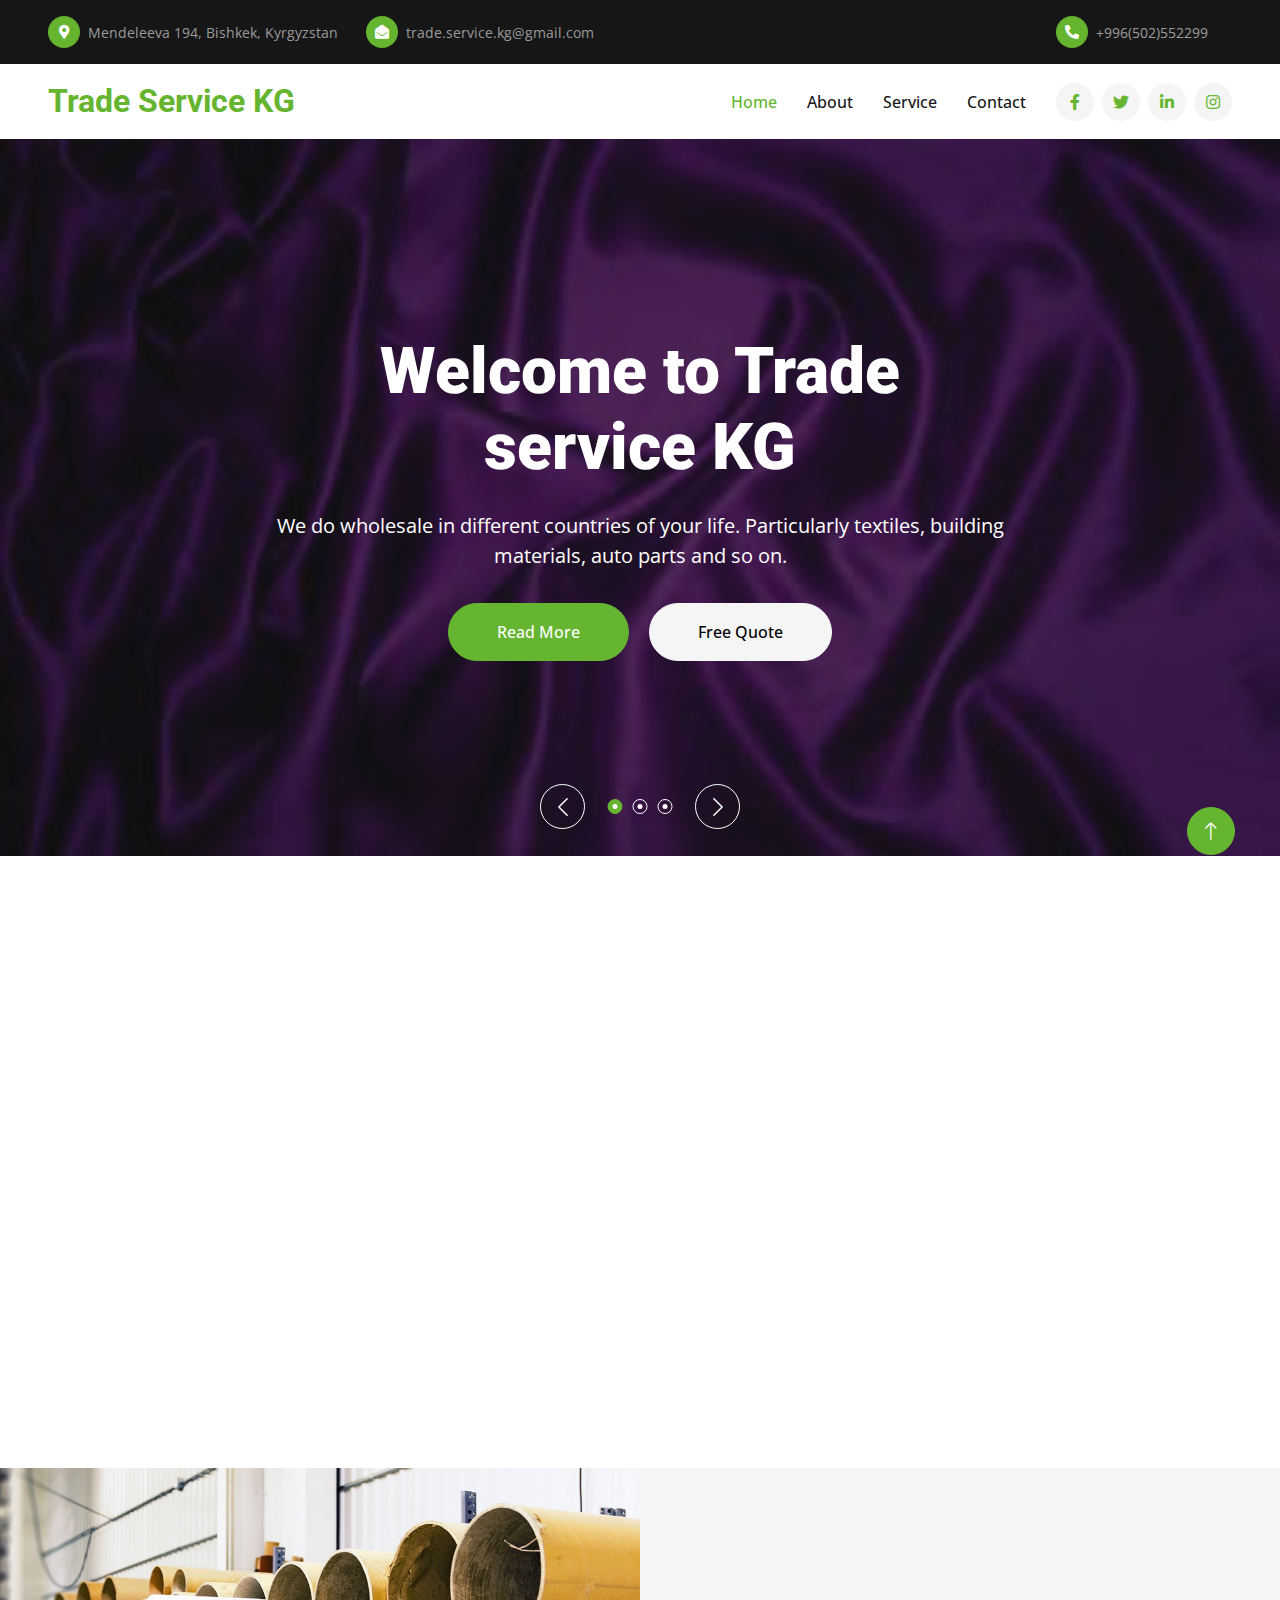
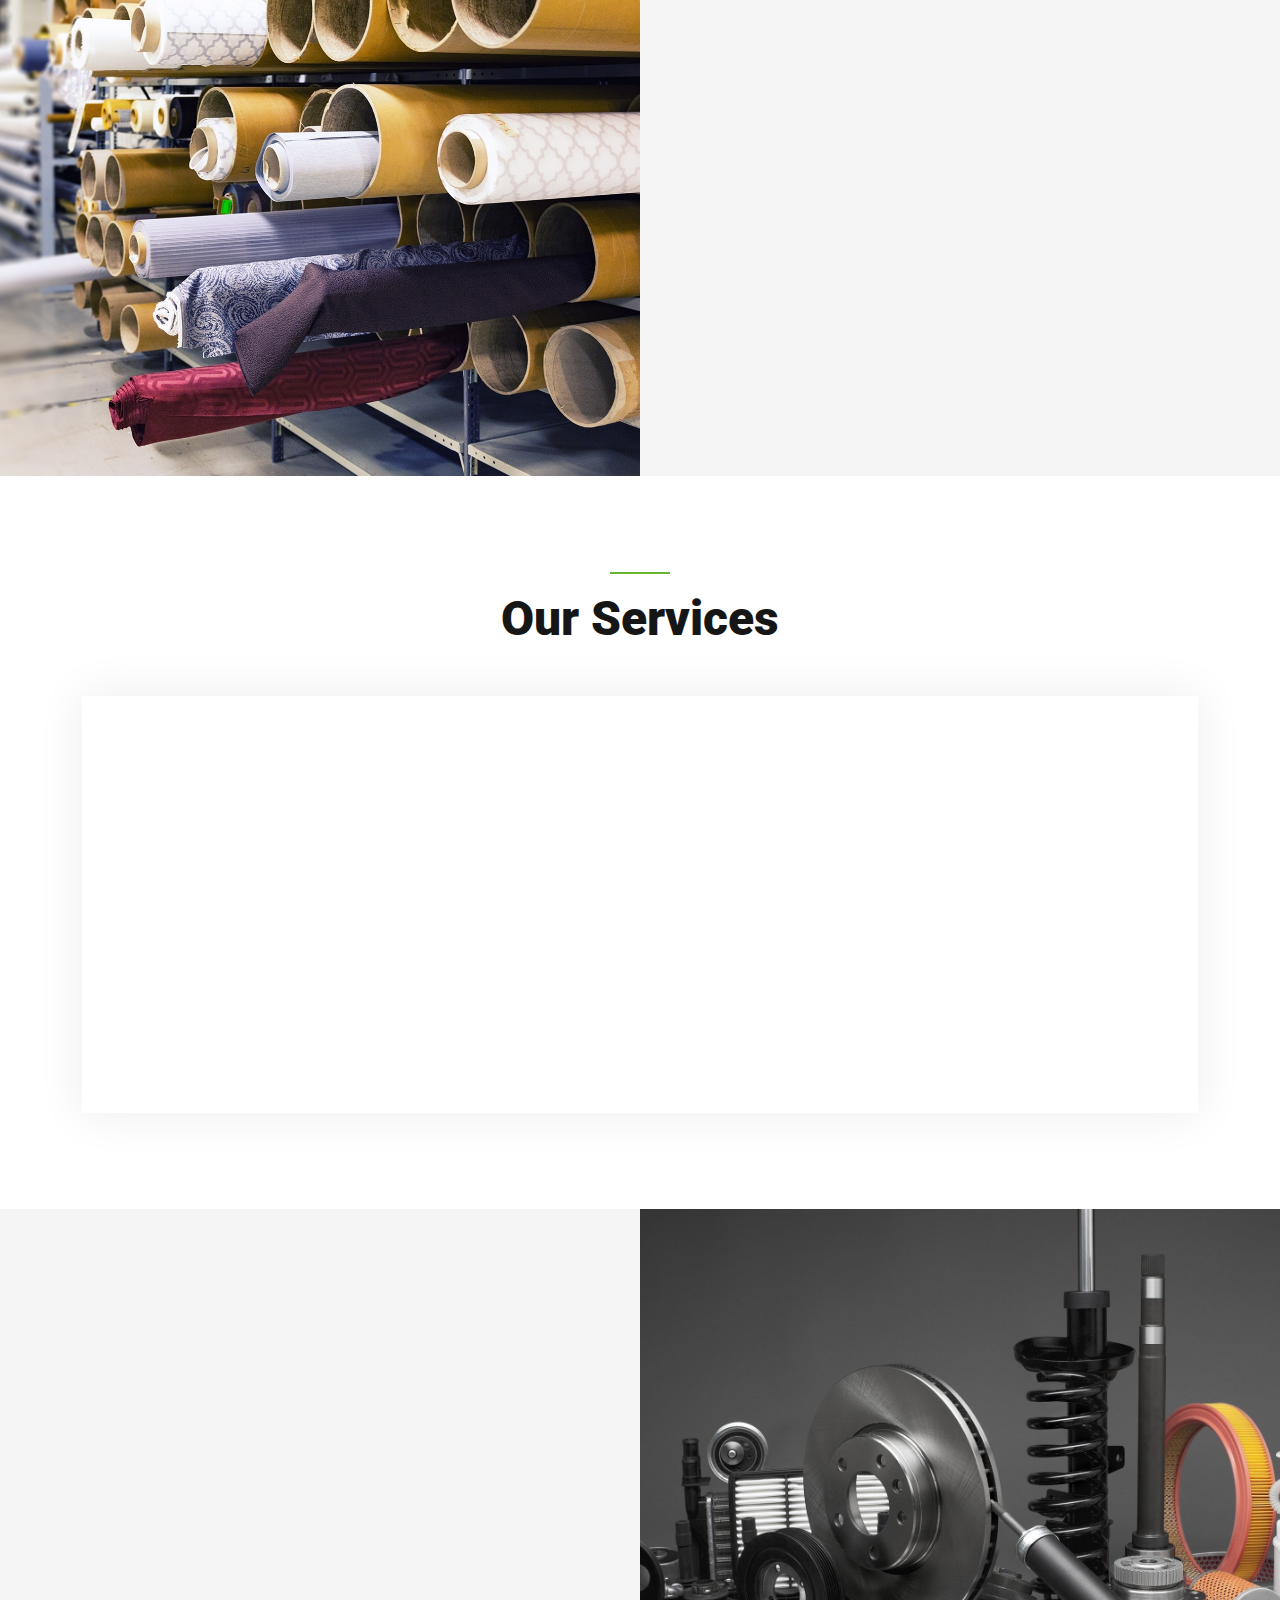
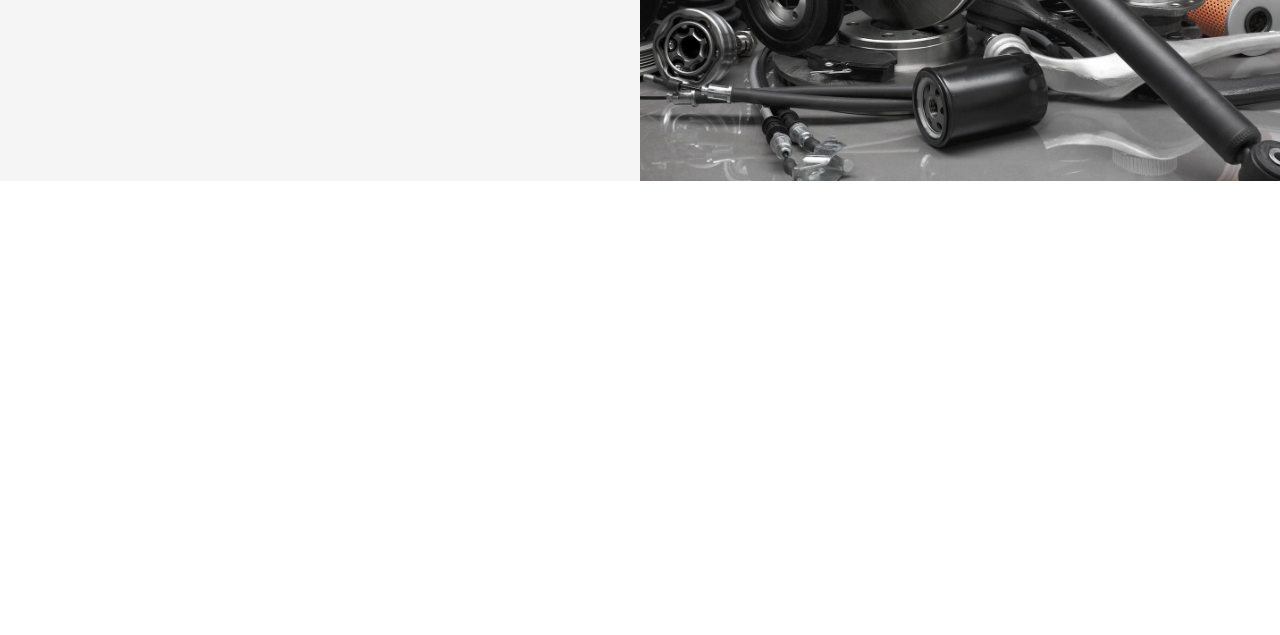
<file: index.html>
<!DOCTYPE html>
<html lang="en">

<head>
    <meta charset="utf-8">
    <title>Trade Service KG</title>
    <meta content="width=device-width, initial-scale=1.0" name="viewport">

    <!-- Favicon -->
    <link href="img/favicon.ico" rel="icon">

    <!-- Google Web Fonts -->
    <link rel="preconnect" href="https://fonts.googleapis.com">
    <link rel="preconnect" href="https://fonts.gstatic.com" crossorigin>
    <link href="https://fonts.googleapis.com/css2?family=Open+Sans:wght@400;500&family=Roboto:wght@500;700;900&display=swap" rel="stylesheet"> 

    <!-- Icon Font Stylesheet -->
    <link href="https://cdnjs.cloudflare.com/ajax/libs/font-awesome/5.10.0/css/all.min.css" rel="stylesheet">
    <link href="https://cdn.jsdelivr.net/npm/bootstrap-icons@1.4.1/font/bootstrap-icons.css" rel="stylesheet">

    <!-- Libraries Stylesheet -->
    <link href="lib/animate/animate.min.css" rel="stylesheet">
    <link href="lib/owlcarousel/assets/owl.carousel.min.css" rel="stylesheet">
    <link href="lib/lightbox/css/lightbox.min.css" rel="stylesheet">

    <!-- Customized Bootstrap Stylesheet -->
    <link href="css/bootstrap.min.css" rel="stylesheet">

    <!-- Template Stylesheet -->
    <link href="css/style.css" rel="stylesheet">
</head>

<body>
    <!-- Spinner Start -->
    <div id="spinner" class="show bg-white position-fixed translate-middle w-100 vh-100 top-50 start-50 d-flex align-items-center justify-content-center">
        <div class="spinner-border text-primary" style="width: 3rem; height: 3rem;" role="status">
            <span class="sr-only">Loading...</span>
        </div>
    </div>
    <!-- Spinner End -->


    <!-- Topbar Start -->
    <div class="container-fluid bg-dark px-5">
        <div class="row gx-4 d-none d-lg-flex">
            <div class="col-lg-6 text-start">
                <div class="h-100 d-inline-flex align-items-center py-3 me-4">
                    <div class="btn-sm-square rounded-circle bg-primary me-2">
                        <small class="fa fa-map-marker-alt text-white"></small>
                    </div>
                    <small>Mendeleeva 194, Bishkek, Kyrgyzstan</small>
                </div>
                <div class="h-100 d-inline-flex align-items-center py-3">
                    <div class="btn-sm-square rounded-circle bg-primary me-2">
                        <small class="fa fa-envelope-open text-white"></small>
                    </div>
                    <small>trade.service.kg@gmail.com</small>
                </div>
            </div>
            <div class="col-lg-6 text-end">
                <div class="h-100 d-inline-flex align-items-center py-3 me-4">
                    <div class="btn-sm-square rounded-circle bg-primary me-2">
                        <small class="fa fa-phone-alt text-white"></small>
                    </div>
                    <small>+996(502)552299</small>
                </div>
               
            </div>
        </div>
    </div>
    <!-- Topbar End -->


    <!-- Navbar Start -->
    <nav class="navbar navbar-expand-lg bg-white navbar-light sticky-top p-0 px-4 px-lg-5">
        <a href="index.html" class="navbar-brand d-flex align-items-center">
            <h2 class="m-0 text-primary">Trade Service KG</h2>
        </a>
        <button type="button" class="navbar-toggler" data-bs-toggle="collapse" data-bs-target="#navbarCollapse">
            <span class="navbar-toggler-icon"></span>
        </button>
        <div class="collapse navbar-collapse" id="navbarCollapse">
            <div class="navbar-nav ms-auto py-4 py-lg-0">
                <a href="index.html" class="nav-item nav-link active">Home</a>
                <a href="about.html" class="nav-item nav-link">About</a>
                <a href="service.html" class="nav-item nav-link">Service</a>
               
              
                <a href="contact.html" class="nav-item nav-link">Contact</a>
            </div>
            <div class="h-100 d-lg-inline-flex align-items-center d-none">
                <a class="btn btn-square rounded-circle bg-light text-primary me-2" href=""><i class="fab fa-facebook-f"></i></a>
                <a class="btn btn-square rounded-circle bg-light text-primary me-2" href=""><i class="fab fa-twitter"></i></a>
                <a class="btn btn-square rounded-circle bg-light text-primary me-2" href=""><i class="fab fa-linkedin-in"></i></a>
                <a class="btn btn-square rounded-circle bg-light text-primary me-0" href=""><i class="fab fa-instagram"></i></a>
            </div>
        </div>
    </nav>
    <!-- Navbar End -->


    <!-- Carousel Start -->
    <div class="container-fluid p-0 pb-5">
        <div class="owl-carousel header-carousel position-relative">
            <div class="owl-carousel-item position-relative">
                <img class="img-fluid" src="img/carousel-111.jpg" alt="">
                <div class="carousel-inner">
                    <div class="container">
                        <div class="row justify-content-center">
                            <div class="col-12 col-lg-8 text-center">
                                <h1 class="display-3 text-white animated slideInDown mb-4">Welcome to Trade service KG</h1>
                                <p class="fs-5 text-white mb-4 pb-2">
                                    We do wholesale in different countries of your life. Particularly textiles, building materials, 
                                    auto parts and so on.</p>
                                <a href="" class="btn btn-primary rounded-pill py-md-3 px-md-5 me-3 animated slideInLeft">Read More</a>
                                <a href="" class="btn btn-light rounded-pill py-md-3 px-md-5 animated slideInRight">Free Quote</a>
                            </div>
                        </div>
                    </div>
                </div>
            </div>
            <div class="owl-carousel-item position-relative">
                <img class="img-fluid" src="img/carousel-2.jpg" alt="">
                <div class="carousel-inner">
                    <div class="container">
                        <div class="row justify-content-center">
                            <div class="col-12 col-lg-8 text-center">
                                <h1 class="display-3 text-white animated slideInDown mb-4">Welcome to Trade service KG</h1>
                                <p class="fs-5 text-white mb-4 pb-2">
                                    We do wholesale in different countries of your life. Particularly textiles, building materials, 
                                    auto parts and so on.</p>
                                <a href="" class="btn btn-primary rounded-pill py-md-3 px-md-5 me-3 animated slideInLeft">Read More</a>
                                <a href="" class="btn btn-light rounded-pill py-md-3 px-md-5 animated slideInRight">Free Quote</a>
                            </div>
                        </div>
                    </div>
                </div>
            </div>
            <div class="owl-carousel-item position-relative">
                <img class="img-fluid" src="img/carousel-3.jpg" alt="">
                <div class="carousel-inner">
                    <div class="container">
                        <div class="row justify-content-center">
                            <div class="col-12 col-lg-8 text-center">
                                <h1 class="display-3 text-white animated slideInDown mb-4">Welcome to Trade service KG</h1>
                                <p class="fs-5 text-white mb-4 pb-2">
                                    We do wholesale in different countries of your life. Particularly textiles, building materials, 
                                    auto parts and so on.</p>
                                <a href="" class="btn btn-primary rounded-pill py-md-3 px-md-5 me-3 animated slideInLeft">Read More</a>
                                <a href="" class="btn btn-light rounded-pill py-md-3 px-md-5 animated slideInRight">Free Quote</a>
                            </div>
                        </div>
                    </div>
                </div>
            </div>
        </div>
    </div>
    <!-- Carousel End -->


    <!-- Facts Start -->
    <div class="container-xxl py-5">
        <div class="container">
            <div class="row g-4">
                <div class="col-md-6 col-lg-4 wow fadeIn" data-wow-delay="0.1s">
                    <div class="h-100 bg-dark p-4 p-xl-5">
                        <div class="d-flex align-items-center justify-content-between mb-4">
                            <div class="btn-square rounded-circle" style="width: 64px; height: 64px; background: #000000;">
                                <img class="img-fluid" src="img/icon/icon-3.png" alt="Icon">
                            </div>
                            <h1 class="display-1 mb-0" style="color: white;">01</h1>
                        </div>
                        <h5 class="text-white">Textile</h5>
                        <hr class="w-25">
                        <span>Textile refers to any material made from fibers or yarn that is used for clothing, bedding, or other household or industrial purposes.</span>
                    </div>
                </div>
                <div class="col-md-6 col-lg-4 wow fadeIn" data-wow-delay="0.3s">
                    <div class="h-100 bg-dark p-4 p-xl-5">
                        <div class="d-flex align-items-center justify-content-between mb-4">
                            <div class="btn-square rounded-circle" style="width: 64px; height: 64px; background: #000000;">
                                <img class="img-fluid" src="img/icon/icon-4.png" alt="Icon">
                            </div>
                            <h1 class="display-1 mb-0" style="color: white;">02</h1>
                        </div>
                        <h5 class="text-white">Building materials</h5>
                        <hr class="w-25">
                        <span>Building materials refer to any materials used in the construction of buildings or other structures. These materials can include wood, concrete, bricks, metals, glass, and more.</span>
                    </div>
                </div>
                <div class="col-md-6 col-lg-4 wow fadeIn" data-wow-delay="0.5s">
                    <div class="h-100 bg-dark p-4 p-xl-5">
                        <div class="d-flex align-items-center justify-content-between mb-4">
                            <div class="btn-square rounded-circle" style="width: 64px; height: 64px; background: #000000;">
                                <img class="img-fluid" src="img/icon/icon-2.png" alt="Icon">
                            </div>
                            <h1 class="display-1 mb-0" style="color: white;">03</h1>
                        </div>
                        <h5 class="text-white">Auto parts</h5>
                        <hr class="w-25">
                        <span>Auto parts refer to the components that make up a vehicle, such as the engine, transmission, brakes, and suspension. </span>
                    </div>
                </div>
            </div>
        </div>
    </div>
    <!-- Facts Start -->


    <!-- About Start -->
    <div class="container-fluid bg-light overflow-hidden my-5 px-lg-0">
        <div class="container about px-lg-0">
            <div class="row g-0 mx-lg-0">
                <div class="col-lg-6 ps-lg-0" style="min-height: 400px;">
                    <div class="position-relative h-100">
                        <img class="position-absolute img-fluid w-100 h-100" src="img/about.jpg" style="object-fit: cover;" alt="">
                    </div>
                </div>
                <div class="col-lg-6 about-text py-5 wow fadeIn" data-wow-delay="0.5s">
                    <div class="p-lg-5 pe-lg-0">
                        <div class="bg-primary mb-3" style="width: 60px; height: 2px;"></div>
                        <h1 class="display-5 mb-4">About Us</h1>
                        <p class="mb-4 pb-2">A wholesale trade company is one that purchases goods or products in bulk from manufacturers or other suppliers and then resells them in smaller quantities to retailers or other businesses. The primary focus of a wholesale trade company is on the sale of goods rather than their manufacture or production.</p>
                        <div class="row g-4 mb-4 pb-3">
                            <div class="col-sm-6 wow fadeIn" data-wow-delay="0.1s">
                                <div class="d-flex align-items-center">
                                    <div class="ms-4">
                                        <h2 class="mb-1" data-toggle="counter-up">100</h2>
                                        <p class="fw-medium text-primary mb-0">Happy Clients</p>
                                    </div>
                                </div>
                            </div>
                            <div class="col-sm-6 wow fadeIn" data-wow-delay="0.3s">
                                <div class="d-flex align-items-center">
                                    <div class="ms-4">
                                        <h2 class="mb-1" data-toggle="counter-up">1</h2>
                                        <p class="fw-medium text-primary mb-0">years experience</p>
                                    </div>
                                </div>
                            </div>
                        </div>
                        <a href="" class="btn btn-primary rounded-pill py-3 px-5">Explore More</a>
                    </div>
                </div>
            </div>
        </div>
    </div>
    <!-- About End -->


    <!-- Service Start -->
    <div class="container-xxl py-5">
        <div class="container">
            <div class="text-center">
                <div class="bg-primary mb-3 mx-auto" style="width: 60px; height: 2px;"></div>
                <h1 class="display-5 mb-5">Our Services</h1>
            </div>
            <div style="display: flex; justify-content: space-between;" class="row g-0 service-row">
                <div class="col-md-6 col-lg-3 wow fadeIn" data-wow-delay="0.3s">
                    <div class="service-item border h-100 p-5">
                        <div class="btn-square bg-light rounded-circle mb-4" style="width: 64px; height: 64px;">
                            <img class="img-fluid" src="img/icon/icon-3.png" alt="Icon">
                        </div>
                        <h4 class="mb-3">Textile</h4>
                        <p class="mb-4">we are a wholesaler of various types of textiles</p>
                        <a class="btn" href=""><i class="fa fa-arrow-right text-white me-3"></i>Read More</a>
                    </div>
                </div>
                <div class="col-md-6 col-lg-3 wow fadeIn" data-wow-delay="0.5s">
                    <div class="service-item border h-100 p-5">
                        <div class="btn-square bg-light rounded-circle mb-4" style="width: 64px; height: 64px;">
                            <img class="img-fluid" src="img/icon/icon-4.png" alt="Icon">
                        </div>
                        <h4 class="mb-3">Building materials</h4>
                        <p class="mb-4">In addition, we also help our customers in the transportation of building materials</p>
                        <a class="btn" href=""><i class="fa fa-arrow-right text-white me-3"></i>Read More</a>
                    </div>
                </div>
                <div class="col-md-6 col-lg-3 wow fadeIn" data-wow-delay="0.7s">
                    <div class="service-item border h-100 p-5">
                        <div class="btn-square bg-light rounded-circle mb-4" style="width: 64px; height: 64px;">
                            <img class="img-fluid" src="img/icon/icon-2.png" alt="Icon">
                        </div>
                        <h4 class="mb-3">Auto parts</h4>
                        <p class="mb-4">Stet stet justo dolor sed duo. Ut clita sea sit ipsum diam lorem</p>
                        <a class="btn" href=""><i class="fa fa-arrow-right text-white me-3"></i>Read More</a>
                    </div>
                </div>
            </div>
        </div>
    </div>
    <!-- Service End -->


    <!-- Feature Start -->
    <div class="container-fluid bg-light overflow-hidden my-5 px-lg-0">
        <div class="container feature px-lg-0">
            <div class="row g-0 mx-lg-0">
                <div class="col-lg-6 feature-text py-5 wow fadeIn" data-wow-delay="0.5s">
                    <div class="p-lg-5 ps-lg-0">
                        <div class="bg-primary mb-3" style="width: 60px; height: 2px;"></div>
                        <h1 class="display-5 mb-5">Why Choose Us</h1>
                        <p class="mb-4 pb-2">Wholesale companies have several advantages that make them an essential part of the supply chain. Here are some advantages of a wholesale company:</p>
                        <div class="row g-4">
                            <div class="col-6">
                                <div class="d-flex align-items-center">
                                    <div class="btn-square bg-white rounded-circle" style="width: 64px; height: 64px;">
                                        <img class="img-fluid" src="img/icon/icon-7.png" alt="Icon">
                                    </div>
                                    <div class="ms-4">
                                       
                                        <h5 class="mb-0">Cost-effective</h5>
                                    </div>
                                </div>
                            </div>
                            <div class="col-6">
                                <div class="d-flex align-items-center">
                                    <div class="btn-square bg-white rounded-circle" style="width: 64px; height: 64px;">
                                        <img class="img-fluid" src="img/icon/icon-10.png" alt="Icon">
                                    </div>
                                    <div class="ms-4">
                                       
                                        <h5 class="mb-0">Convenience</h5>
                                    </div>
                                </div>
                            </div>
                            <div class="col-6">
                                <div class="d-flex align-items-center">
                                    <div class="btn-square bg-white rounded-circle" style="width: 64px; height: 64px;">
                                        <img class="img-fluid" src="img/icon/icon-11.png" alt="Icon">
                                    </div>
                                    <div class="ms-4">
                                     
                                        <h5 class="mb-0">Variety</h5>
                                    </div>
                                </div>
                            </div>
                            <div class="col-6">
                                <div class="d-flex align-items-center">
                                    <div class="btn-square bg-white rounded-circle" style="width: 64px; height: 64px;">
                                        <img class="img-fluid" src="img/icon/icons-12.jpg" alt="Icon">
                                    </div>
                                    <div class="ms-4">
                                      
                                        <h5 class="mb-0">Reduced risk</h5>
                                    </div>
                                </div>
                            </div>
                        </div>
                    </div>
                </div>
                <div class="col-lg-6 pe-lg-0" style="min-height: 400px;">
                    <div class="position-relative h-100">
                        <img class="position-absolute img-fluid w-100 h-100" src="img/feature.jpg" style="object-fit: cover;" alt="">
                    </div>
                </div>
            </div>
        </div>
    </div>
    <!-- Feature End -->



   


   


    <!-- Footer Start -->
    <div class="container-fluid bg-dark text-secondary footer mt-5 py-5 wow fadeIn" data-wow-delay="0.1s">
        <div class="container py-5">
            <div class="row g-5">
                <div class="col-lg-3 col-md-6">
                    <h5 class="text-light mb-4">Address</h5>
                    <p class="mb-2"><i class="fa fa-map-marker-alt me-3"></i>Mendeleeva 194, Bishkek, Kyrgyzstan</p>
                    <p class="mb-2"><i class="fa fa-phone-alt me-3"></i>+996(502)552299</p>
                    <p class="mb-2"><i class="fa fa-envelope me-3"></i>trade.service.kg@gmail.com</p>
                    <div class="d-flex pt-2">
                        <a class="btn btn-square btn-outline-secondary rounded-circle me-2" href=""><i class="fab fa-twitter"></i></a>
                        <a class="btn btn-square btn-outline-secondary rounded-circle me-2" href=""><i class="fab fa-facebook-f"></i></a>
                        <a class="btn btn-square btn-outline-secondary rounded-circle me-2" href=""><i class="fab fa-youtube"></i></a>
                        <a class="btn btn-square btn-outline-secondary rounded-circle me-2" href=""><i class="fab fa-linkedin-in"></i></a>
                    </div>
                </div>
            
            
                <div class="col-lg-3 col-md-6">
                   
                    <div class="position-relative w-100">
                        <input class="form-control bg-transparent border-secondary w-100 py-3 ps-4 pe-5" type="text" placeholder="Your email">
                        <button type="button" class="btn btn-primary py-2 position-absolute top-0 end-0 mt-2 me-2">SignUp</button>
                    </div>
                </div>
            </div>
        </div>
    </div>
    <!-- Footer End -->




    <!-- Back to Top -->
    <a href="#" class="btn btn-lg btn-primary btn-lg-square rounded-circle back-to-top"><i class="bi bi-arrow-up"></i></a>


    <!-- JavaScript Libraries -->
    <script src="https://code.jquery.com/jquery-3.4.1.min.js"></script>
    <script src="https://cdn.jsdelivr.net/npm/bootstrap@5.0.0/dist/js/bootstrap.bundle.min.js"></script>
    <script src="lib/wow/wow.min.js"></script>
    <script src="lib/easing/easing.min.js"></script>
    <script src="lib/waypoints/waypoints.min.js"></script>
    <script src="lib/counterup/counterup.min.js"></script>
    <script src="lib/owlcarousel/owl.carousel.min.js"></script>
    <script src="lib/isotope/isotope.pkgd.min.js"></script>
    <script src="lib/lightbox/js/lightbox.min.js"></script>

    <!-- Template Javascript -->
    <script src="js/main.js"></script>
</body>

</html>
</file>
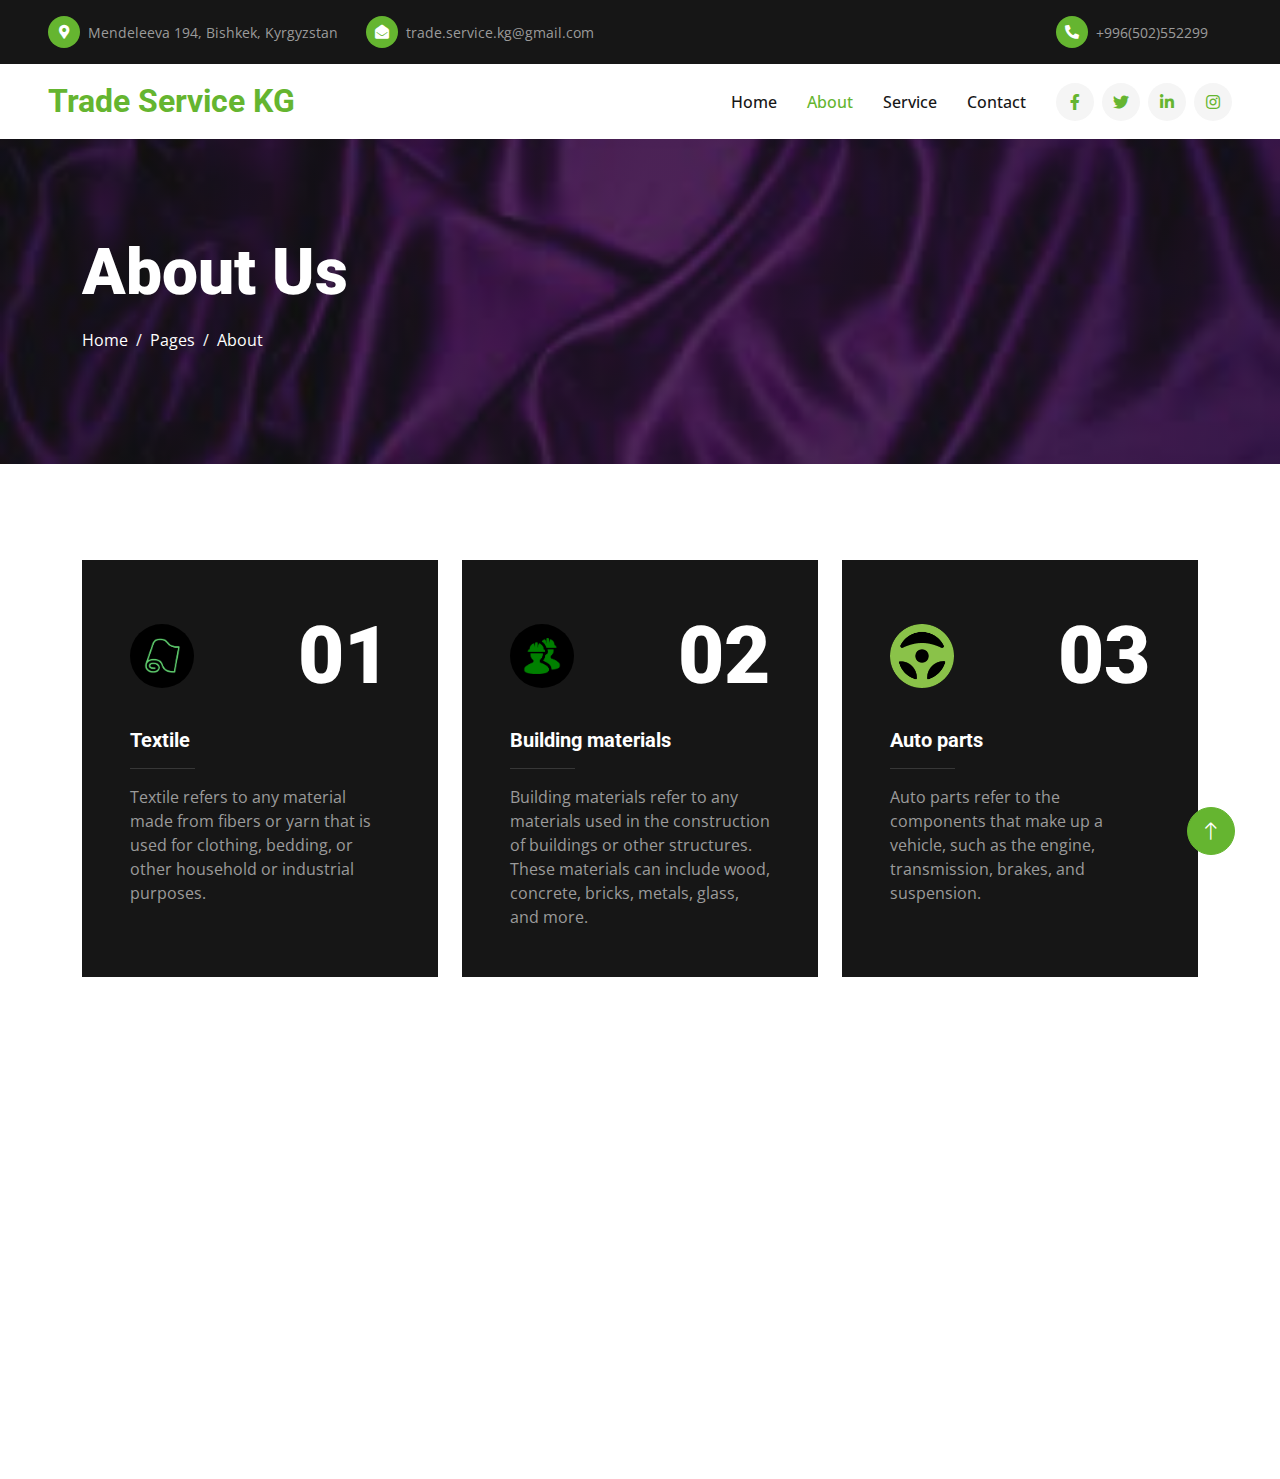
<file: about.html>
<!DOCTYPE html>
<html lang="en">

<head>
    <meta charset="utf-8">
    <title>Trade Service KG</title>
    <meta content="width=device-width, initial-scale=1.0" name="viewport">

    <!-- Favicon -->
    <link href="img/favicon.ico" rel="icon">

    <!-- Google Web Fonts -->
    <link rel="preconnect" href="https://fonts.googleapis.com">
    <link rel="preconnect" href="https://fonts.gstatic.com" crossorigin>
    <link href="https://fonts.googleapis.com/css2?family=Open+Sans:wght@400;500&family=Roboto:wght@500;700;900&display=swap" rel="stylesheet"> 

    <!-- Icon Font Stylesheet -->
    <link href="https://cdnjs.cloudflare.com/ajax/libs/font-awesome/5.10.0/css/all.min.css" rel="stylesheet">
    <link href="https://cdn.jsdelivr.net/npm/bootstrap-icons@1.4.1/font/bootstrap-icons.css" rel="stylesheet">

    <!-- Libraries Stylesheet -->
    <link href="lib/animate/animate.min.css" rel="stylesheet">
    <link href="lib/owlcarousel/assets/owl.carousel.min.css" rel="stylesheet">
    <link href="lib/lightbox/css/lightbox.min.css" rel="stylesheet">

    <!-- Customized Bootstrap Stylesheet -->
    <link href="css/bootstrap.min.css" rel="stylesheet">

    <!-- Template Stylesheet -->
    <link href="css/style.css" rel="stylesheet">
</head>

<body>
    <!-- Spinner Start -->
    <div id="spinner" class="show bg-white position-fixed translate-middle w-100 vh-100 top-50 start-50 d-flex align-items-center justify-content-center">
        <div class="spinner-border text-primary" style="width: 3rem; height: 3rem;" role="status">
            <span class="sr-only">Loading...</span>
        </div>
    </div>
    <!-- Spinner End -->


    <!-- Topbar Start -->
    <div class="container-fluid bg-dark px-5">
        <div class="row gx-4 d-none d-lg-flex">
            <div class="col-lg-6 text-start">
                <div class="h-100 d-inline-flex align-items-center py-3 me-4">
                    <div class="btn-sm-square rounded-circle bg-primary me-2">
                        <small class="fa fa-map-marker-alt text-white"></small>
                    </div>
                    <small>Mendeleeva 194, Bishkek, Kyrgyzstan</small>
                </div>
                <div class="h-100 d-inline-flex align-items-center py-3">
                    <div class="btn-sm-square rounded-circle bg-primary me-2">
                        <small class="fa fa-envelope-open text-white"></small>
                    </div>
                    <small>trade.service.kg@gmail.com</small>
                </div>
            </div>
            <div class="col-lg-6 text-end">
                <div class="h-100 d-inline-flex align-items-center py-3 me-4">
                    <div class="btn-sm-square rounded-circle bg-primary me-2">
                        <small class="fa fa-phone-alt text-white"></small>
                    </div>
                    <small>+996(502)552299</small>
                </div>
               
            </div>
        </div>
    </div>
    <!-- Topbar End -->


    <!-- Navbar Start -->
    <nav class="navbar navbar-expand-lg bg-white navbar-light sticky-top p-0 px-4 px-lg-5">
        <a href="index.html" class="navbar-brand d-flex align-items-center">
            <h2 class="m-0 text-primary">Trade Service KG</h2>
        </a>
        <button type="button" class="navbar-toggler" data-bs-toggle="collapse" data-bs-target="#navbarCollapse">
            <span class="navbar-toggler-icon"></span>
        </button>
        <div class="collapse navbar-collapse" id="navbarCollapse">
            <div class="navbar-nav ms-auto py-4 py-lg-0">
                <a href="index.html" class="nav-item nav-link">Home</a>
                <a href="about.html" class="nav-item nav-link active">About</a>
                <a href="service.html" class="nav-item nav-link">Service</a>
               
              
                <a href="contact.html" class="nav-item nav-link">Contact</a>
            </div>
            <div class="h-100 d-lg-inline-flex align-items-center d-none">
                <a class="btn btn-square rounded-circle bg-light text-primary me-2" href=""><i class="fab fa-facebook-f"></i></a>
                <a class="btn btn-square rounded-circle bg-light text-primary me-2" href=""><i class="fab fa-twitter"></i></a>
                <a class="btn btn-square rounded-circle bg-light text-primary me-2" href=""><i class="fab fa-linkedin-in"></i></a>
                <a class="btn btn-square rounded-circle bg-light text-primary me-0" href=""><i class="fab fa-instagram"></i></a>
            </div>
        </div>
    </nav>
    <!-- Navbar End -->


    <!-- Page Header Start -->
    <div class="container-fluid page-header py-5 mb-5">
        <div class="container py-5">
            <h1 class="display-3 text-white mb-3 animated slideInDown">About Us</h1>
            <nav aria-label="breadcrumb animated slideInDown">
                <ol class="breadcrumb">
                    <li class="breadcrumb-item"><a class="text-white" href="#">Home</a></li>
                    <li class="breadcrumb-item"><a class="text-white" href="#">Pages</a></li>
                    <li class="breadcrumb-item text-white active" aria-current="page">About</li>
                </ol>
            </nav>
        </div>
    </div>
    <!-- Page Header End -->


    <!-- Facts Start -->
    <div class="container-xxl py-5">
        <div class="container">
            <div class="row g-4">
                <div class="col-md-6 col-lg-4 wow fadeIn" data-wow-delay="0.1s">
                    <div class="h-100 bg-dark p-4 p-xl-5">
                        <div class="d-flex align-items-center justify-content-between mb-4">
                            <div class="btn-square rounded-circle" style="width: 64px; height: 64px; background: #000000;">
                                <img class="img-fluid" src="img/icon/icon-3.png" alt="Icon">
                            </div>
                            <h1 class="display-1 mb-0" style="color: white;">01</h1>
                        </div>
                        <h5 class="text-white">Textile</h5>
                        <hr class="w-25">
                        <span>Textile refers to any material made from fibers or yarn that is used for clothing, bedding, or other household or industrial purposes.</span>
                    </div>
                </div>
                <div class="col-md-6 col-lg-4 wow fadeIn" data-wow-delay="0.3s">
                    <div class="h-100 bg-dark p-4 p-xl-5">
                        <div class="d-flex align-items-center justify-content-between mb-4">
                            <div class="btn-square rounded-circle" style="width: 64px; height: 64px; background: #000000;">
                                <img class="img-fluid" src="img/icon/icon-4.png" alt="Icon">
                            </div>
                            <h1 class="display-1 mb-0" style="color: white;">02</h1>
                        </div>
                        <h5 class="text-white">Building materials</h5>
                        <hr class="w-25">
                        <span>Building materials refer to any materials used in the construction of buildings or other structures. These materials can include wood, concrete, bricks, metals, glass, and more.</span>
                    </div>
                </div>
                <div class="col-md-6 col-lg-4 wow fadeIn" data-wow-delay="0.5s">
                    <div class="h-100 bg-dark p-4 p-xl-5">
                        <div class="d-flex align-items-center justify-content-between mb-4">
                            <div class="btn-square rounded-circle" style="width: 64px; height: 64px; background: #000000;">
                                <img class="img-fluid" src="img/icon/icon-2.png" alt="Icon">
                            </div>
                            <h1 class="display-1 mb-0" style="color: white;">03</h1>
                        </div>
                        <h5 class="text-white">Auto parts</h5>
                        <hr class="w-25">
                        <span>Auto parts refer to the components that make up a vehicle, such as the engine, transmission, brakes, and suspension. </span>
                    </div>
                </div>
            </div>
        </div>
    </div>
    <!-- About End -->


   
        

      <!-- Footer Start -->
      <div class="container-fluid bg-dark text-secondary footer mt-5 py-5 wow fadeIn" data-wow-delay="0.1s">
        <div class="container py-5">
            <div class="row g-5">
                <div class="col-lg-3 col-md-6">
                    <h5 class="text-light mb-4">Address</h5>
                    <p class="mb-2"><i class="fa fa-map-marker-alt me-3"></i>Mendeleeva 194, Bishkek, Kyrgyzstan</p>
                    <p class="mb-2"><i class="fa fa-phone-alt me-3"></i>+996(502)552299</p>
                    <p class="mb-2"><i class="fa fa-envelope me-3"></i>trade.service.kg@gmail.com</p>
                    <div class="d-flex pt-2">
                        <a class="btn btn-square btn-outline-secondary rounded-circle me-2" href=""><i class="fab fa-twitter"></i></a>
                        <a class="btn btn-square btn-outline-secondary rounded-circle me-2" href=""><i class="fab fa-facebook-f"></i></a>
                        <a class="btn btn-square btn-outline-secondary rounded-circle me-2" href=""><i class="fab fa-youtube"></i></a>
                        <a class="btn btn-square btn-outline-secondary rounded-circle me-2" href=""><i class="fab fa-linkedin-in"></i></a>
                    </div>
                </div>
            
            
                <div class="col-lg-3 col-md-6">
                   
                    <div class="position-relative w-100">
                        <input class="form-control bg-transparent border-secondary w-100 py-3 ps-4 pe-5" type="text" placeholder="Your email">
                        <button type="button" class="btn btn-primary py-2 position-absolute top-0 end-0 mt-2 me-2">SignUp</button>
                    </div>
                </div>
            </div>
        </div>
    </div>





    <!-- Back to Top -->
    <a href="#" class="btn btn-lg btn-primary btn-lg-square rounded-circle back-to-top"><i class="bi bi-arrow-up"></i></a>


    <!-- JavaScript Libraries -->
    <script src="https://code.jquery.com/jquery-3.4.1.min.js"></script>
    <script src="https://cdn.jsdelivr.net/npm/bootstrap@5.0.0/dist/js/bootstrap.bundle.min.js"></script>
    <script src="lib/wow/wow.min.js"></script>
    <script src="lib/easing/easing.min.js"></script>
    <script src="lib/waypoints/waypoints.min.js"></script>
    <script src="lib/counterup/counterup.min.js"></script>
    <script src="lib/owlcarousel/owl.carousel.min.js"></script>
    <script src="lib/isotope/isotope.pkgd.min.js"></script>
    <script src="lib/lightbox/js/lightbox.min.js"></script>

    <!-- Template Javascript -->
    <script src="js/main.js"></script>
</body>

</html>
</file>
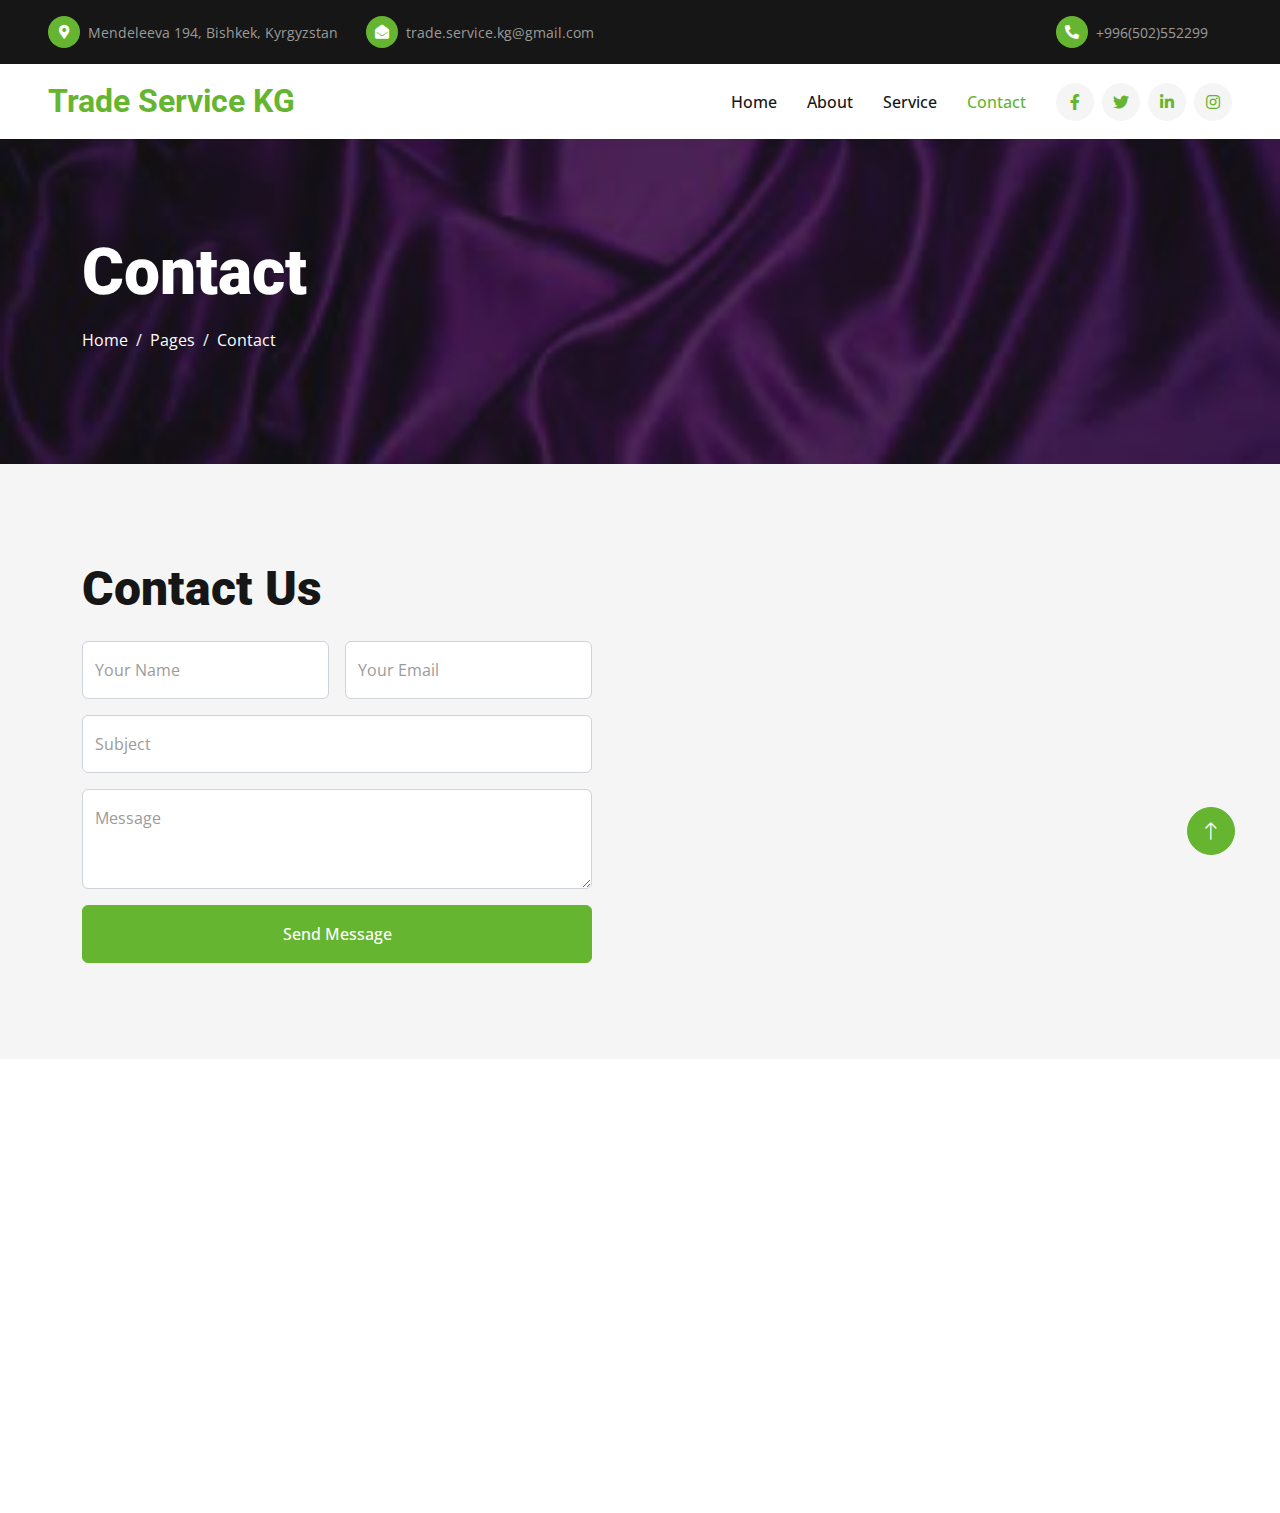
<file: contact.html>
<!DOCTYPE html>
<html lang="en">

<head>
    <meta charset="utf-8">
    <title>Trade Service KG</title>
    <meta content="width=device-width, initial-scale=1.0" name="viewport">

    <!-- Favicon -->
    <link href="img/favicon.ico" rel="icon">

    <!-- Google Web Fonts -->
    <link rel="preconnect" href="https://fonts.googleapis.com">
    <link rel="preconnect" href="https://fonts.gstatic.com" crossorigin>
    <link href="https://fonts.googleapis.com/css2?family=Open+Sans:wght@400;500&family=Roboto:wght@500;700;900&display=swap" rel="stylesheet"> 

    <!-- Icon Font Stylesheet -->
    <link href="https://cdnjs.cloudflare.com/ajax/libs/font-awesome/5.10.0/css/all.min.css" rel="stylesheet">
    <link href="https://cdn.jsdelivr.net/npm/bootstrap-icons@1.4.1/font/bootstrap-icons.css" rel="stylesheet">

    <!-- Libraries Stylesheet -->
    <link href="lib/animate/animate.min.css" rel="stylesheet">
    <link href="lib/owlcarousel/assets/owl.carousel.min.css" rel="stylesheet">
    <link href="lib/lightbox/css/lightbox.min.css" rel="stylesheet">

    <!-- Customized Bootstrap Stylesheet -->
    <link href="css/bootstrap.min.css" rel="stylesheet">

    <!-- Template Stylesheet -->
    <link href="css/style.css" rel="stylesheet">
</head>

<body>
    <!-- Spinner Start -->
    <div id="spinner" class="show bg-white position-fixed translate-middle w-100 vh-100 top-50 start-50 d-flex align-items-center justify-content-center">
        <div class="spinner-border text-primary" style="width: 3rem; height: 3rem;" role="status">
            <span class="sr-only">Loading...</span>
        </div>
    </div>
    <!-- Spinner End -->


    <!-- Topbar Start -->
    <div class="container-fluid bg-dark px-5">
        <div class="row gx-4 d-none d-lg-flex">
            <div class="col-lg-6 text-start">
                <div class="h-100 d-inline-flex align-items-center py-3 me-4">
                    <div class="btn-sm-square rounded-circle bg-primary me-2">
                        <small class="fa fa-map-marker-alt text-white"></small>
                    </div>
                    <small>Mendeleeva 194, Bishkek, Kyrgyzstan</small>
                </div>
                <div class="h-100 d-inline-flex align-items-center py-3">
                    <div class="btn-sm-square rounded-circle bg-primary me-2">
                        <small class="fa fa-envelope-open text-white"></small>
                    </div>
                    <small>trade.service.kg@gmail.com</small>
                </div>
            </div>
            <div class="col-lg-6 text-end">
                <div class="h-100 d-inline-flex align-items-center py-3 me-4">
                    <div class="btn-sm-square rounded-circle bg-primary me-2">
                        <small class="fa fa-phone-alt text-white"></small>
                    </div>
                    <small>+996(502)552299</small>
                </div>
               
            </div>
        </div>
    </div>
    <!-- Topbar End -->


    <!-- Navbar Start -->
    <nav class="navbar navbar-expand-lg bg-white navbar-light sticky-top p-0 px-4 px-lg-5">
        <a href="index.html" class="navbar-brand d-flex align-items-center">
            <h2 class="m-0 text-primary">Trade Service KG</h2>
        </a>
        <button type="button" class="navbar-toggler" data-bs-toggle="collapse" data-bs-target="#navbarCollapse">
            <span class="navbar-toggler-icon"></span>
        </button>
        <div class="collapse navbar-collapse" id="navbarCollapse">
            <div class="navbar-nav ms-auto py-4 py-lg-0">
                <a href="index.html" class="nav-item nav-link ">Home</a>
                <a href="about.html" class="nav-item nav-link">About</a>
                <a href="service.html" class="nav-item nav-link">Service</a>
               
              
                <a href="contact.html" class="nav-item nav-link active">Contact</a>
            </div>
            <div class="h-100 d-lg-inline-flex align-items-center d-none">
                <a class="btn btn-square rounded-circle bg-light text-primary me-2" href=""><i class="fab fa-facebook-f"></i></a>
                <a class="btn btn-square rounded-circle bg-light text-primary me-2" href=""><i class="fab fa-twitter"></i></a>
                <a class="btn btn-square rounded-circle bg-light text-primary me-2" href=""><i class="fab fa-linkedin-in"></i></a>
                <a class="btn btn-square rounded-circle bg-light text-primary me-0" href=""><i class="fab fa-instagram"></i></a>
            </div>
        </div>
    </nav>
    <!-- Navbar End -->


    <!-- Page Header Start -->
    <div class="container-fluid page-header py-5">
        <div class="container py-5">
            <h1 class="display-3 text-white mb-3 animated slideInDown">Contact</h1>
            <nav aria-label="breadcrumb animated slideInDown">
                <ol class="breadcrumb">
                    <li class="breadcrumb-item"><a class="text-white" href="#">Home</a></li>
                    <li class="breadcrumb-item"><a class="text-white" href="#">Pages</a></li>
                    <li class="breadcrumb-item text-white active" aria-current="page">Contact</li>
                </ol>
            </nav>
        </div>
    </div>
    <!-- Page Header End -->


    <!-- Contact Start -->
    <div class="container-fluid bg-light overflow-hidden px-lg-0">
        <div class="container contact px-lg-0">
            <div class="row g-0 mx-lg-0">
                <div class="col-lg-6 contact-text py-5 wow fadeIn" data-wow-delay="0.5s">
                    <div class="p-lg-5 ps-lg-0">
                        <div class="section-title text-start">
                            <h1 class="display-5 mb-4">Contact Us</h1>
                        </div>
                        <form>
                            <div class="row g-3">
                                <div class="col-md-6">
                                    <div class="form-floating">
                                        <input type="text" class="form-control" id="name" placeholder="Your Name">
                                        <label for="name">Your Name</label>
                                    </div>
                                </div>
                                <div class="col-md-6">
                                    <div class="form-floating">
                                        <input type="email" class="form-control" id="email" placeholder="Your Email">
                                        <label for="email">Your Email</label>
                                    </div>
                                </div>
                                <div class="col-12">
                                    <div class="form-floating">
                                        <input type="text" class="form-control" id="subject" placeholder="Subject">
                                        <label for="subject">Subject</label>
                                    </div>
                                </div>
                                <div class="col-12">
                                    <div class="form-floating">
                                        <textarea class="form-control" placeholder="Leave a message here" id="message" style="height: 100px"></textarea>
                                        <label for="message">Message</label>
                                    </div>
                                </div>
                                <div class="col-12">
                                    <button class="btn btn-primary w-100 py-3" type="submit">Send Message</button>
                                </div>
                            </div>
                        </form>
                    </div>
                </div>
                <div class="col-lg-6 pe-lg-0" style="min-height: 400px;">
                    <div class="position-relative h-100">
                        <iframe class="position-absolute w-100 h-100" style="object-fit: cover;"
                        src="https://www.google.com/maps/embed?pb=!1m18!1m12!1m3!1d3001156.4288297426!2d-78.01371936852176!3d42.72876761954724!2m3!1f0!2f0!3f0!3m2!1i1024!2i768!4f13.1!3m3!1m2!1s0x4ccc4bf0f123a5a9%3A0xddcfc6c1de189567!2sNew%20York%2C%20USA!5e0!3m2!1sen!2sbd!4v1603794290143!5m2!1sen!2sbd"
                        frameborder="0" allowfullscreen="" aria-hidden="false"
                        tabindex="0"></iframe>
                    </div>
                </div>
            </div>
        </div>
    </div>
    <!-- Contact End -->


    <!-- Footer Start -->
    <div class="container-fluid bg-dark text-secondary footer mt-5 py-5 wow fadeIn" data-wow-delay="0.1s">
        <div class="container py-5">
            <div class="row g-5">
                <div class="col-lg-3 col-md-6">
                    <h5 class="text-light mb-4">Address</h5>
                    <p class="mb-2"><i class="fa fa-map-marker-alt me-3"></i>Mendeleeva 194, Bishkek, Kyrgyzstan</p>
                    <p class="mb-2"><i class="fa fa-phone-alt me-3"></i>+996(502)552299</p>
                    <p class="mb-2"><i class="fa fa-envelope me-3"></i>trade.service.kg@gmail.com</p>
                    <div class="d-flex pt-2">
                        <a class="btn btn-square btn-outline-secondary rounded-circle me-2" href=""><i class="fab fa-twitter"></i></a>
                        <a class="btn btn-square btn-outline-secondary rounded-circle me-2" href=""><i class="fab fa-facebook-f"></i></a>
                        <a class="btn btn-square btn-outline-secondary rounded-circle me-2" href=""><i class="fab fa-youtube"></i></a>
                        <a class="btn btn-square btn-outline-secondary rounded-circle me-2" href=""><i class="fab fa-linkedin-in"></i></a>
                    </div>
                </div>
            
            
                <div class="col-lg-3 col-md-6">
                   
                    <div class="position-relative w-100">
                        <input class="form-control bg-transparent border-secondary w-100 py-3 ps-4 pe-5" type="text" placeholder="Your email">
                        <button type="button" class="btn btn-primary py-2 position-absolute top-0 end-0 mt-2 me-2">SignUp</button>
                    </div>
                </div>
            </div>
        </div>
    </div>


    <!-- Back to Top -->
    <a href="#" class="btn btn-lg btn-primary btn-lg-square rounded-circle back-to-top"><i class="bi bi-arrow-up"></i></a>


    <!-- JavaScript Libraries -->
    <script src="https://code.jquery.com/jquery-3.4.1.min.js"></script>
    <script src="https://cdn.jsdelivr.net/npm/bootstrap@5.0.0/dist/js/bootstrap.bundle.min.js"></script>
    <script src="lib/wow/wow.min.js"></script>
    <script src="lib/easing/easing.min.js"></script>
    <script src="lib/waypoints/waypoints.min.js"></script>
    <script src="lib/counterup/counterup.min.js"></script>
    <script src="lib/owlcarousel/owl.carousel.min.js"></script>
    <script src="lib/isotope/isotope.pkgd.min.js"></script>
    <script src="lib/lightbox/js/lightbox.min.js"></script>

    <!-- Template Javascript -->
    <script src="js/main.js"></script>
</body>

</html>
</file>
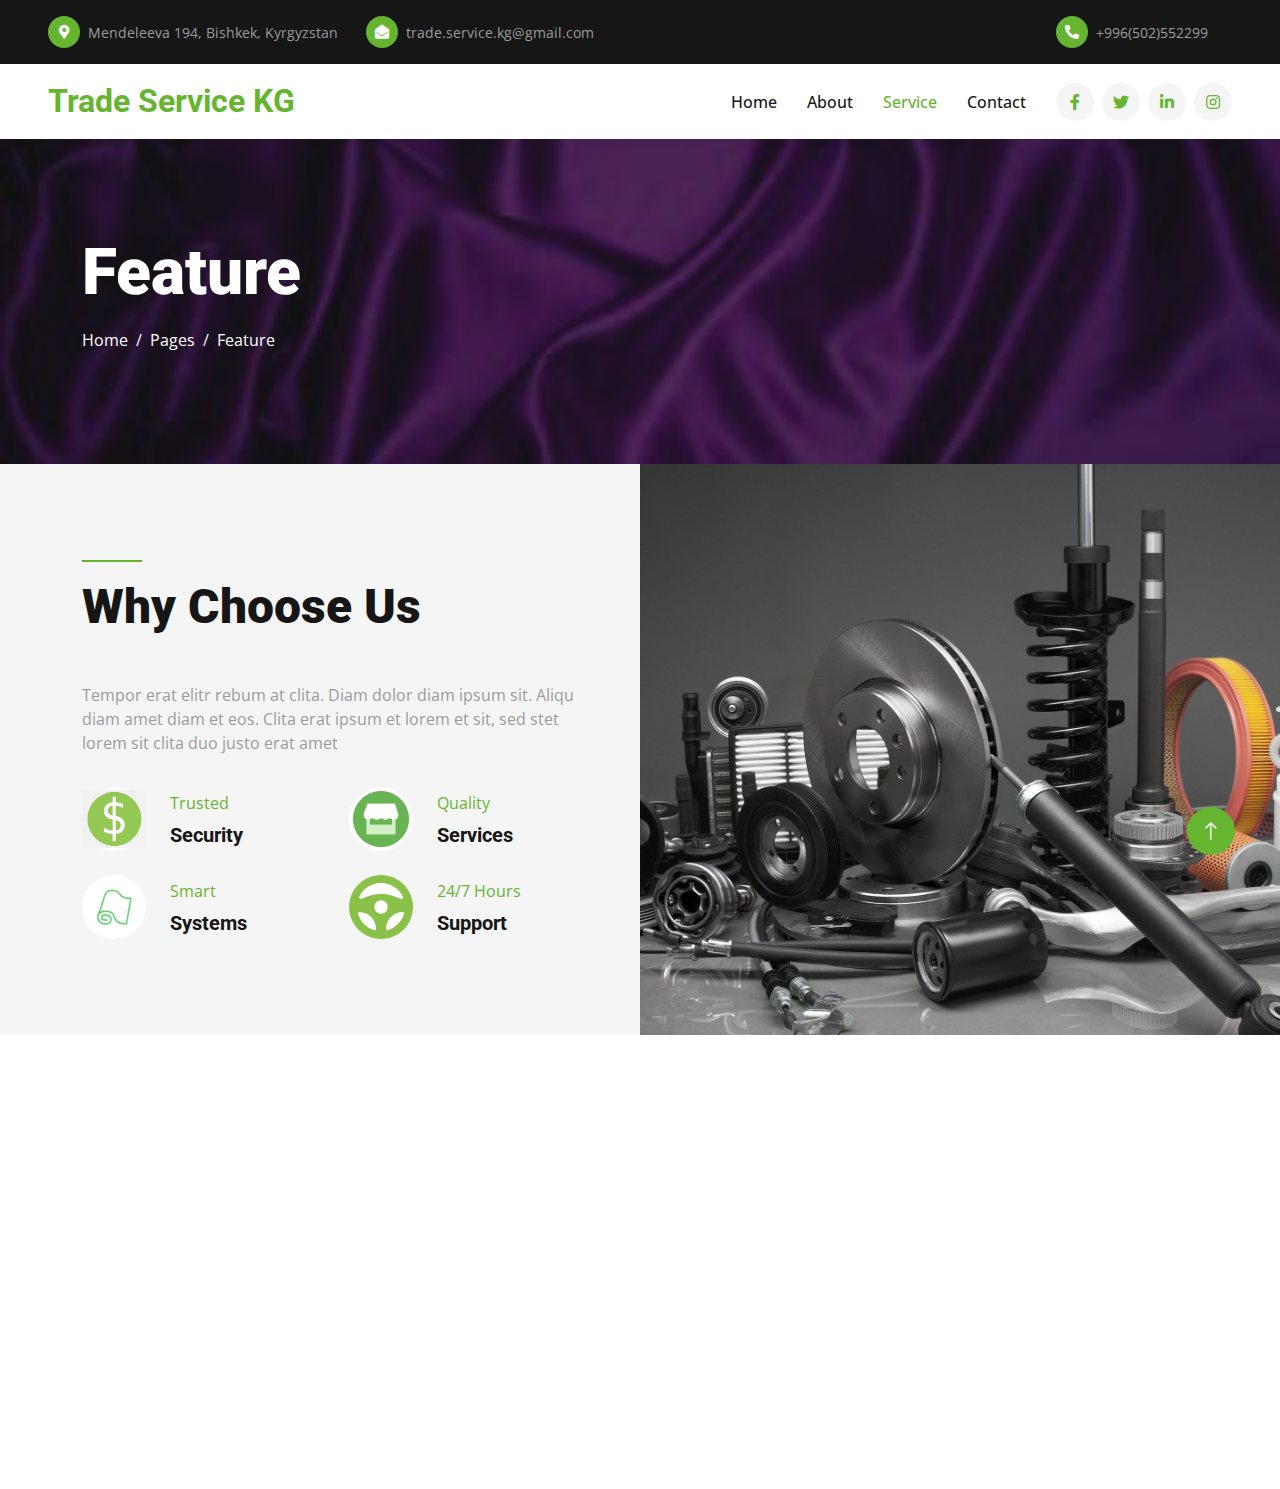
<file: feature.html>
<!DOCTYPE html>
<html lang="en">

<head>
    <meta charset="utf-8">
    <title>Trade Service KG</title>
    <meta content="width=device-width, initial-scale=1.0" name="viewport">

    <!-- Favicon -->
    <link href="img/favicon.ico" rel="icon">

    <!-- Google Web Fonts -->
    <link rel="preconnect" href="https://fonts.googleapis.com">
    <link rel="preconnect" href="https://fonts.gstatic.com" crossorigin>
    <link href="https://fonts.googleapis.com/css2?family=Open+Sans:wght@400;500&family=Roboto:wght@500;700;900&display=swap" rel="stylesheet"> 

    <!-- Icon Font Stylesheet -->
    <link href="https://cdnjs.cloudflare.com/ajax/libs/font-awesome/5.10.0/css/all.min.css" rel="stylesheet">
    <link href="https://cdn.jsdelivr.net/npm/bootstrap-icons@1.4.1/font/bootstrap-icons.css" rel="stylesheet">

    <!-- Libraries Stylesheet -->
    <link href="lib/animate/animate.min.css" rel="stylesheet">
    <link href="lib/owlcarousel/assets/owl.carousel.min.css" rel="stylesheet">
    <link href="lib/lightbox/css/lightbox.min.css" rel="stylesheet">

    <!-- Customized Bootstrap Stylesheet -->
    <link href="css/bootstrap.min.css" rel="stylesheet">

    <!-- Template Stylesheet -->
    <link href="css/style.css" rel="stylesheet">
</head>

<body>
    <!-- Spinner Start -->
    <div id="spinner" class="show bg-white position-fixed translate-middle w-100 vh-100 top-50 start-50 d-flex align-items-center justify-content-center">
        <div class="spinner-border text-primary" style="width: 3rem; height: 3rem;" role="status">
            <span class="sr-only">Loading...</span>
        </div>
    </div>
    <!-- Spinner End -->


    <!-- Topbar Start -->
    <div class="container-fluid bg-dark px-5">
        <div class="row gx-4 d-none d-lg-flex">
            <div class="col-lg-6 text-start">
                <div class="h-100 d-inline-flex align-items-center py-3 me-4">
                    <div class="btn-sm-square rounded-circle bg-primary me-2">
                        <small class="fa fa-map-marker-alt text-white"></small>
                    </div>
                    <small>Mendeleeva 194, Bishkek, Kyrgyzstan</small>
                </div>
                <div class="h-100 d-inline-flex align-items-center py-3">
                    <div class="btn-sm-square rounded-circle bg-primary me-2">
                        <small class="fa fa-envelope-open text-white"></small>
                    </div>
                    <small>trade.service.kg@gmail.com</small>
                </div>
            </div>
            <div class="col-lg-6 text-end">
                <div class="h-100 d-inline-flex align-items-center py-3 me-4">
                    <div class="btn-sm-square rounded-circle bg-primary me-2">
                        <small class="fa fa-phone-alt text-white"></small>
                    </div>
                    <small>+996(502)552299</small>
                </div>
               
            </div>
        </div>
    </div>
    <!-- Topbar End -->


    <!-- Navbar Start -->
    <nav class="navbar navbar-expand-lg bg-white navbar-light sticky-top p-0 px-4 px-lg-5">
        <a href="index.html" class="navbar-brand d-flex align-items-center">
            <h2 class="m-0 text-primary">Trade Service KG</h2>
        </a>
        <button type="button" class="navbar-toggler" data-bs-toggle="collapse" data-bs-target="#navbarCollapse">
            <span class="navbar-toggler-icon"></span>
        </button>
        <div class="collapse navbar-collapse" id="navbarCollapse">
            <div class="navbar-nav ms-auto py-4 py-lg-0">
                <a href="index.html" class="nav-item nav-link ">Home</a>
                <a href="about.html" class="nav-item nav-link">About</a>
                <a href="service.html" class="nav-item nav-link active">Service</a>
               
              
                <a href="contact.html" class="nav-item nav-link">Contact</a>
            </div>
            <div class="h-100 d-lg-inline-flex align-items-center d-none">
                <a class="btn btn-square rounded-circle bg-light text-primary me-2" href=""><i class="fab fa-facebook-f"></i></a>
                <a class="btn btn-square rounded-circle bg-light text-primary me-2" href=""><i class="fab fa-twitter"></i></a>
                <a class="btn btn-square rounded-circle bg-light text-primary me-2" href=""><i class="fab fa-linkedin-in"></i></a>
                <a class="btn btn-square rounded-circle bg-light text-primary me-0" href=""><i class="fab fa-instagram"></i></a>
            </div>
        </div>
    </nav>
    <!-- Navbar End -->


    <!-- Page Header Start -->
    <div class="container-fluid page-header py-5">
        <div class="container py-5">
            <h1 class="display-3 text-white mb-3 animated slideInDown">Feature</h1>
            <nav aria-label="breadcrumb animated slideInDown">
                <ol class="breadcrumb">
                    <li class="breadcrumb-item"><a class="text-white" href="#">Home</a></li>
                    <li class="breadcrumb-item"><a class="text-white" href="#">Pages</a></li>
                    <li class="breadcrumb-item text-white active" aria-current="page">Feature</li>
                </ol>
            </nav>
        </div>
    </div>
    <!-- Page Header End -->


    <!-- Feature Start -->
    <div class="container-fluid bg-light overflow-hidden px-lg-0">
        <div class="container feature px-lg-0">
            <div class="row g-0 mx-lg-0">
                <div class="col-lg-6 feature-text py-5 wow fadeIn" data-wow-delay="0.5s">
                    <div class="p-lg-5 ps-lg-0">
                        <div class="bg-primary mb-3" style="width: 60px; height: 2px;"></div>
                        <h1 class="display-5 mb-5">Why Choose Us</h1>
                        <p class="mb-4 pb-2">Tempor erat elitr rebum at clita. Diam dolor diam ipsum sit. Aliqu diam amet diam et eos. Clita erat ipsum et lorem et sit, sed stet lorem sit clita duo justo erat amet</p>
                        <div class="row g-4">
                            <div class="col-6">
                                <div class="d-flex align-items-center">
                                    <div class="btn-square bg-white rounded-circle" style="width: 64px; height: 64px;">
                                        <img class="img-fluid" src="img/icon/icon-7.png" alt="Icon">
                                    </div>
                                    <div class="ms-4">
                                        <p class="text-primary mb-2">Trusted</p>
                                        <h5 class="mb-0">Security</h5>
                                    </div>
                                </div>
                            </div>
                            <div class="col-6">
                                <div class="d-flex align-items-center">
                                    <div class="btn-square bg-white rounded-circle" style="width: 64px; height: 64px;">
                                        <img class="img-fluid" src="img/icon/icon-10.png" alt="Icon">
                                    </div>
                                    <div class="ms-4">
                                        <p class="text-primary mb-2">Quality</p>
                                        <h5 class="mb-0">Services</h5>
                                    </div>
                                </div>
                            </div>
                            <div class="col-6">
                                <div class="d-flex align-items-center">
                                    <div class="btn-square bg-white rounded-circle" style="width: 64px; height: 64px;">
                                        <img class="img-fluid" src="img/icon/icon-3.png" alt="Icon">
                                    </div>
                                    <div class="ms-4">
                                        <p class="text-primary mb-2">Smart</p>
                                        <h5 class="mb-0">Systems</h5>
                                    </div>
                                </div>
                            </div>
                            <div class="col-6">
                                <div class="d-flex align-items-center">
                                    <div class="btn-square bg-white rounded-circle" style="width: 64px; height: 64px;">
                                        <img class="img-fluid" src="img/icon/icon-2.png" alt="Icon">
                                    </div>
                                    <div class="ms-4">
                                        <p class="text-primary mb-2">24/7 Hours</p>
                                        <h5 class="mb-0">Support</h5>
                                    </div>
                                </div>
                            </div>
                        </div>
                    </div>
                </div>
                <div class="col-lg-6 pe-lg-0" style="min-height: 400px;">
                    <div class="position-relative h-100">
                        <img class="position-absolute img-fluid w-100 h-100" src="img/feature.jpg" style="object-fit: cover;" alt="">
                    </div>
                </div>
            </div>
        </div>
    </div>
    <!-- Feature End -->
        

    <!-- Footer Start -->
    <div class="container-fluid bg-dark text-secondary footer mt-5 py-5 wow fadeIn" data-wow-delay="0.1s">
        <div class="container py-5">
            <div class="row g-5">
                <div class="col-lg-3 col-md-6">
                    <h5 class="text-light mb-4">Address</h5>
                    <p class="mb-2"><i class="fa fa-map-marker-alt me-3"></i>Mendeleeva 194, Bishkek, Kyrgyzstan</p>
                    <p class="mb-2"><i class="fa fa-phone-alt me-3"></i>+996(502)552299</p>
                    <p class="mb-2"><i class="fa fa-envelope me-3"></i>trade.service.kg@gmail.com</p>
                    <div class="d-flex pt-2">
                        <a class="btn btn-square btn-outline-secondary rounded-circle me-2" href=""><i class="fab fa-twitter"></i></a>
                        <a class="btn btn-square btn-outline-secondary rounded-circle me-2" href=""><i class="fab fa-facebook-f"></i></a>
                        <a class="btn btn-square btn-outline-secondary rounded-circle me-2" href=""><i class="fab fa-youtube"></i></a>
                        <a class="btn btn-square btn-outline-secondary rounded-circle me-2" href=""><i class="fab fa-linkedin-in"></i></a>
                    </div>
                </div>
            
            
                <div class="col-lg-3 col-md-6">
                   
                    <div class="position-relative w-100">
                        <input class="form-control bg-transparent border-secondary w-100 py-3 ps-4 pe-5" type="text" placeholder="Your email">
                        <button type="button" class="btn btn-primary py-2 position-absolute top-0 end-0 mt-2 me-2">SignUp</button>
                    </div>
                </div>
            </div>
        </div>
    </div>


    <!-- Back to Top -->
    <a href="#" class="btn btn-lg btn-primary btn-lg-square rounded-circle back-to-top"><i class="bi bi-arrow-up"></i></a>


    <!-- JavaScript Libraries -->
    <script src="https://code.jquery.com/jquery-3.4.1.min.js"></script>
    <script src="https://cdn.jsdelivr.net/npm/bootstrap@5.0.0/dist/js/bootstrap.bundle.min.js"></script>
    <script src="lib/wow/wow.min.js"></script>
    <script src="lib/easing/easing.min.js"></script>
    <script src="lib/waypoints/waypoints.min.js"></script>
    <script src="lib/counterup/counterup.min.js"></script>
    <script src="lib/owlcarousel/owl.carousel.min.js"></script>
    <script src="lib/isotope/isotope.pkgd.min.js"></script>
    <script src="lib/lightbox/js/lightbox.min.js"></script>

    <!-- Template Javascript -->
    <script src="js/main.js"></script>
</body>

</html>
</file>
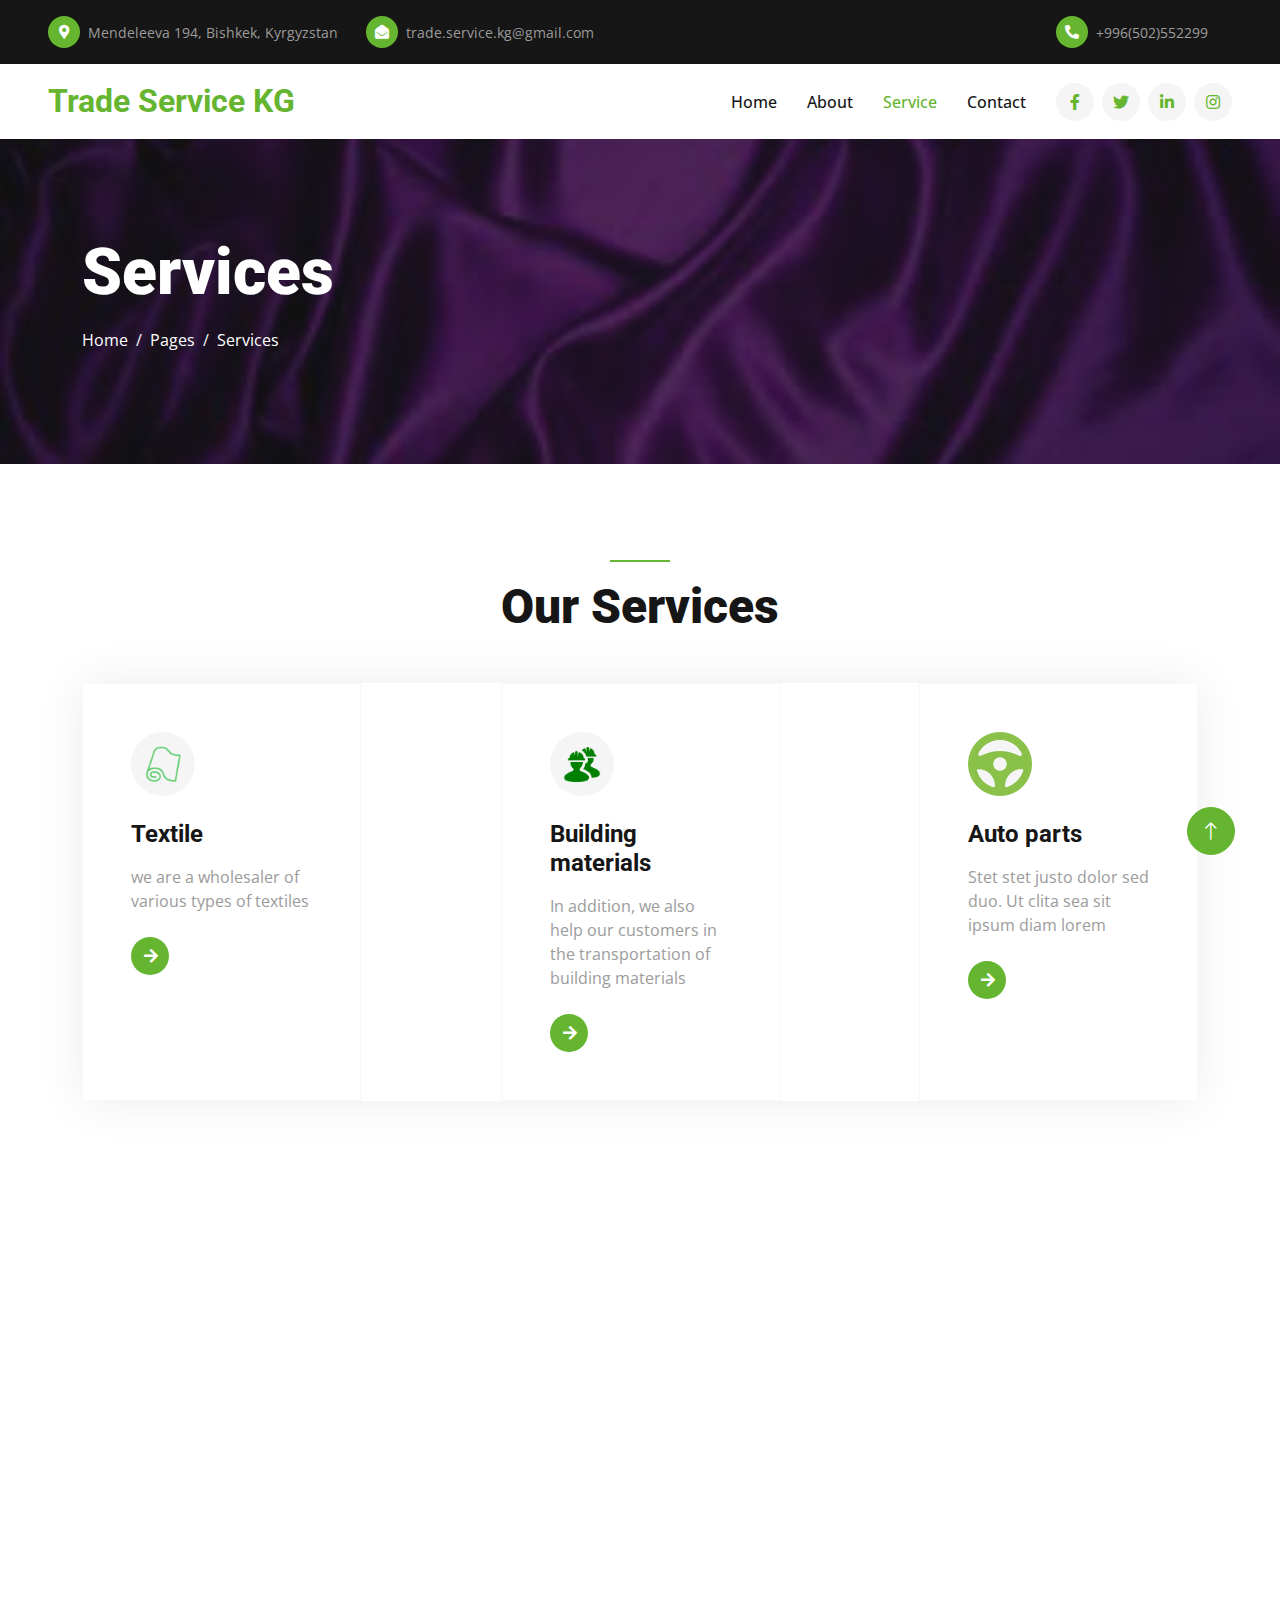
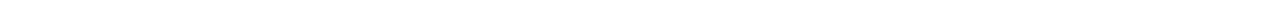
<file: service.html>
<!DOCTYPE html>
<html lang="en">

<head>
    <meta charset="utf-8">
    <title>Trade Service KG</title>
    <meta content="width=device-width, initial-scale=1.0" name="viewport">

    <!-- Favicon -->
    <link href="img/favicon.ico" rel="icon">

    <!-- Google Web Fonts -->
    <link rel="preconnect" href="https://fonts.googleapis.com">
    <link rel="preconnect" href="https://fonts.gstatic.com" crossorigin>
    <link href="https://fonts.googleapis.com/css2?family=Open+Sans:wght@400;500&family=Roboto:wght@500;700;900&display=swap" rel="stylesheet"> 

    <!-- Icon Font Stylesheet -->
    <link href="https://cdnjs.cloudflare.com/ajax/libs/font-awesome/5.10.0/css/all.min.css" rel="stylesheet">
    <link href="https://cdn.jsdelivr.net/npm/bootstrap-icons@1.4.1/font/bootstrap-icons.css" rel="stylesheet">

    <!-- Libraries Stylesheet -->
    <link href="lib/animate/animate.min.css" rel="stylesheet">
    <link href="lib/owlcarousel/assets/owl.carousel.min.css" rel="stylesheet">
    <link href="lib/lightbox/css/lightbox.min.css" rel="stylesheet">

    <!-- Customized Bootstrap Stylesheet -->
    <link href="css/bootstrap.min.css" rel="stylesheet">

    <!-- Template Stylesheet -->
    <link href="css/style.css" rel="stylesheet">
</head>

<body>
    <!-- Spinner Start -->
    <div id="spinner" class="show bg-white position-fixed translate-middle w-100 vh-100 top-50 start-50 d-flex align-items-center justify-content-center">
        <div class="spinner-border text-primary" style="width: 3rem; height: 3rem;" role="status">
            <span class="sr-only">Loading...</span>
        </div>
    </div>
    <!-- Spinner End -->


    <!-- Topbar Start -->
    <div class="container-fluid bg-dark px-5">
        <div class="row gx-4 d-none d-lg-flex">
            <div class="col-lg-6 text-start">
                <div class="h-100 d-inline-flex align-items-center py-3 me-4">
                    <div class="btn-sm-square rounded-circle bg-primary me-2">
                        <small class="fa fa-map-marker-alt text-white"></small>
                    </div>
                    <small>Mendeleeva 194, Bishkek, Kyrgyzstan</small>
                </div>
                <div class="h-100 d-inline-flex align-items-center py-3">
                    <div class="btn-sm-square rounded-circle bg-primary me-2">
                        <small class="fa fa-envelope-open text-white"></small>
                    </div>
                    <small>trade.service.kg@gmail.com</small>
                </div>
            </div>
            <div class="col-lg-6 text-end">
                <div class="h-100 d-inline-flex align-items-center py-3 me-4">
                    <div class="btn-sm-square rounded-circle bg-primary me-2">
                        <small class="fa fa-phone-alt text-white"></small>
                    </div>
                    <small>+996(502)552299</small>
                </div>
               
            </div>
        </div>
    </div>
    <!-- Topbar End -->


    <!-- Navbar Start -->
    <nav class="navbar navbar-expand-lg bg-white navbar-light sticky-top p-0 px-4 px-lg-5">
        <a href="index.html" class="navbar-brand d-flex align-items-center">
            <h2 class="m-0 text-primary">Trade Service KG</h2>
        </a>
        <button type="button" class="navbar-toggler" data-bs-toggle="collapse" data-bs-target="#navbarCollapse">
            <span class="navbar-toggler-icon"></span>
        </button>
        <div class="collapse navbar-collapse" id="navbarCollapse">
            <div class="navbar-nav ms-auto py-4 py-lg-0">
                <a href="index.html" class="nav-item nav-link ">Home</a>
                <a href="about.html" class="nav-item nav-link">About</a>
                <a href="service.html" class="nav-item nav-link active">Service</a>
               
              
                <a href="contact.html" class="nav-item nav-link">Contact</a>
            </div>
            <div class="h-100 d-lg-inline-flex align-items-center d-none">
                <a class="btn btn-square rounded-circle bg-light text-primary me-2" href=""><i class="fab fa-facebook-f"></i></a>
                <a class="btn btn-square rounded-circle bg-light text-primary me-2" href=""><i class="fab fa-twitter"></i></a>
                <a class="btn btn-square rounded-circle bg-light text-primary me-2" href=""><i class="fab fa-linkedin-in"></i></a>
                <a class="btn btn-square rounded-circle bg-light text-primary me-0" href=""><i class="fab fa-instagram"></i></a>
            </div>
        </div>
    </nav>
    <!-- Navbar End -->


    <!-- Page Header Start -->
    <div class="container-fluid page-header py-5 mb-5">
        <div class="container py-5">
            <h1 class="display-3 text-white mb-3 animated slideInDown">Services</h1>
            <nav aria-label="breadcrumb animated slideInDown">
                <ol class="breadcrumb">
                    <li class="breadcrumb-item"><a class="text-white" href="#">Home</a></li>
                    <li class="breadcrumb-item"><a class="text-white" href="#">Pages</a></li>
                    <li class="breadcrumb-item text-white active" aria-current="page">Services</li>
                </ol>
            </nav>
        </div>
    </div>
    <!-- Page Header End -->


    <!-- Service Start -->
    <div class="container-xxl py-5">
        <div class="container">
            <div class="text-center">
                <div class="bg-primary mb-3 mx-auto" style="width: 60px; height: 2px;"></div>
                <h1 class="display-5 mb-5">Our Services</h1>
            </div>
            <div style="display: flex; justify-content: space-between;" class="row g-0 service-row">
                <div class="col-md-6 col-lg-3 wow fadeIn" data-wow-delay="0.3s">
                    <div class="service-item border h-100 p-5">
                        <div class="btn-square bg-light rounded-circle mb-4" style="width: 64px; height: 64px;">
                            <img class="img-fluid" src="img/icon/icon-3.png" alt="Icon">
                        </div>
                        <h4 class="mb-3">Textile</h4>
                        <p class="mb-4">we are a wholesaler of various types of textiles</p>
                        <a class="btn" href=""><i class="fa fa-arrow-right text-white me-3"></i>Read More</a>
                    </div>
                </div>
                <div class="col-md-6 col-lg-3 wow fadeIn" data-wow-delay="0.5s">
                    <div class="service-item border h-100 p-5">
                        <div class="btn-square bg-light rounded-circle mb-4" style="width: 64px; height: 64px;">
                            <img class="img-fluid" src="img/icon/icon-4.png" alt="Icon">
                        </div>
                        <h4 class="mb-3">Building materials</h4>
                        <p class="mb-4">In addition, we also help our customers in the transportation of building materials</p>
                        <a class="btn" href=""><i class="fa fa-arrow-right text-white me-3"></i>Read More</a>
                    </div>
                </div>
                <div class="col-md-6 col-lg-3 wow fadeIn" data-wow-delay="0.7s">
                    <div class="service-item border h-100 p-5">
                        <div class="btn-square bg-light rounded-circle mb-4" style="width: 64px; height: 64px;">
                            <img class="img-fluid" src="img/icon/icon-2.png" alt="Icon">
                        </div>
                        <h4 class="mb-3">Auto parts</h4>
                        <p class="mb-4">Stet stet justo dolor sed duo. Ut clita sea sit ipsum diam lorem</p>
                        <a class="btn" href=""><i class="fa fa-arrow-right text-white me-3"></i>Read More</a>
                    </div>
                </div>
            </div>
        </div>
    </div>
    <!-- Service End -->
        

     <!-- Footer Start -->
     <div class="container-fluid bg-dark text-secondary footer mt-5 py-5 wow fadeIn" data-wow-delay="0.1s">
        <div class="container py-5">
            <div class="row g-5">
                <div class="col-lg-3 col-md-6">
                    <h5 class="text-light mb-4">Address</h5>
                    <p class="mb-2"><i class="fa fa-map-marker-alt me-3"></i>Mendeleeva 194, Bishkek, Kyrgyzstan</p>
                    <p class="mb-2"><i class="fa fa-phone-alt me-3"></i>+996(502)552299</p>
                    <p class="mb-2"><i class="fa fa-envelope me-3"></i>trade.service.kg@gmail.com</p>
                    <div class="d-flex pt-2">
                        <a class="btn btn-square btn-outline-secondary rounded-circle me-2" href=""><i class="fab fa-twitter"></i></a>
                        <a class="btn btn-square btn-outline-secondary rounded-circle me-2" href=""><i class="fab fa-facebook-f"></i></a>
                        <a class="btn btn-square btn-outline-secondary rounded-circle me-2" href=""><i class="fab fa-youtube"></i></a>
                        <a class="btn btn-square btn-outline-secondary rounded-circle me-2" href=""><i class="fab fa-linkedin-in"></i></a>
                    </div>
                </div>
            
            
                <div class="col-lg-3 col-md-6">
                   
                    <div class="position-relative w-100">
                        <input class="form-control bg-transparent border-secondary w-100 py-3 ps-4 pe-5" type="text" placeholder="Your email">
                        <button type="button" class="btn btn-primary py-2 position-absolute top-0 end-0 mt-2 me-2">SignUp</button>
                    </div>
                </div>
            </div>
        </div>
    </div>


    <!-- Back to Top -->
    <a href="#" class="btn btn-lg btn-primary btn-lg-square rounded-circle back-to-top"><i class="bi bi-arrow-up"></i></a>


    <!-- JavaScript Libraries -->
    <script src="https://code.jquery.com/jquery-3.4.1.min.js"></script>
    <script src="https://cdn.jsdelivr.net/npm/bootstrap@5.0.0/dist/js/bootstrap.bundle.min.js"></script>
    <script src="lib/wow/wow.min.js"></script>
    <script src="lib/easing/easing.min.js"></script>
    <script src="lib/waypoints/waypoints.min.js"></script>
    <script src="lib/counterup/counterup.min.js"></script>
    <script src="lib/owlcarousel/owl.carousel.min.js"></script>
    <script src="lib/isotope/isotope.pkgd.min.js"></script>
    <script src="lib/lightbox/js/lightbox.min.js"></script>

    <!-- Template Javascript -->
    <script src="js/main.js"></script>
</body>

</html>
</file>
<file: css/style.css>
/********** Template CSS **********/
:root {
    --primary: #65B530;
    --secondary: #9B9B9B;
    --light: #F5F5F5;
    --dark: #161616;
}

.fw-medium {
    font-weight: 500 !important;
}

.fw-bold {
    font-weight: 700 !important;
}

.fw-black {
    font-weight: 900 !important;
}

.back-to-top {
    position: fixed;
    display: none;
    right: 45px;
    bottom: 45px;
    z-index: 99;
}


/*** Spinner ***/
#spinner {
    opacity: 0;
    visibility: hidden;
    transition: opacity .5s ease-out, visibility 0s linear .5s;
    z-index: 99999;
}

#spinner.show {
    transition: opacity .5s ease-out, visibility 0s linear 0s;
    visibility: visible;
    opacity: 1;
}


/*** Button ***/
.btn {
    font-weight: 500;
    transition: .5s;
}

.btn.btn-primary {
    color: #FFFFFF;
}

.btn-square {
    width: 38px;
    height: 38px;
}

.btn-sm-square {
    width: 32px;
    height: 32px;
}

.btn-lg-square {
    width: 48px;
    height: 48px;
}

.btn-square,
.btn-sm-square,
.btn-lg-square {
    padding: 0;
    display: flex;
    align-items: center;
    justify-content: center;
    font-weight: normal;
}

/*** Navbar ***/
.navbar.sticky-top {
    top: -100px;
    transition: .5s;
}

.navbar .navbar-brand {
    height: 75px;
}

.navbar .navbar-nav .nav-link {
    margin-right: 30px;
    padding: 25px 0;
    color: var(--dark);
    font-weight: 500;
    outline: none;
}

.navbar .navbar-nav .nav-link:hover,
.navbar .navbar-nav .nav-link.active {
    color: var(--primary);
}

.navbar .dropdown-toggle::after {
    border: none;
    content: "\f107";
    font-family: "Font Awesome 5 Free";
    font-weight: 900;
    vertical-align: middle;
    margin-left: 8px;
}

@media (max-width: 991.98px) {
    .navbar .navbar-nav .nav-link  {
        margin-right: 0;
        padding: 10px 0;
    }

    .navbar .navbar-nav {
        border-top: 1px solid #EEEEEE;
    }
}

@media (min-width: 992px) {
    .navbar .nav-item .dropdown-menu {
        display: block;
        border: none;
        margin-top: 0;
        top: 150%;
        opacity: 0;
        visibility: hidden;
        transition: .5s;
    }

    .navbar .nav-item:hover .dropdown-menu {
        top: 100%;
        visibility: visible;
        transition: .5s;
        opacity: 1;
    }
}

.navbar .btn:hover {
    color: #FFFFFF !important;
    background: var(--primary) !important;
}


/*** Header ***/
.header-carousel .carousel-inner {
    position: absolute;
    width: 100%;
    height: 100%;
    top: 0;
    left: 0;
    display: flex;
    align-items: center;
    background: rgba(22, 22, 22, .7);
}

@media (max-width: 768px) {
    .header-carousel .owl-carousel-item {
        position: relative;
        min-height: 500px;
    }
    
    .header-carousel .owl-carousel-item img {
        position: absolute;
        width: 100%;
        height: 100%;
        object-fit: cover;
    }

    .header-carousel .owl-carousel-item h5,
    .header-carousel .owl-carousel-item p {
        font-size: 14px !important;
        font-weight: 400 !important;
    }

    .header-carousel .owl-carousel-item h1 {
        font-size: 30px;
        font-weight: 600;
    }
}

.header-carousel .owl-nav {
    position: absolute;
    width: 200px;
    height: 45px;
    bottom: 30px;
    left: 50%;
    transform: translateX(-50%);
    display: flex;
    justify-content: space-between;
}

.header-carousel .owl-nav .owl-prev,
.header-carousel .owl-nav .owl-next {
    width: 45px;
    height: 45px;
    display: flex;
    align-items: center;
    justify-content: center;
    color: #FFFFFF;
    background: transparent;
    border: 1px solid #FFFFFF;
    border-radius: 45px;
    font-size: 22px;
    transition: .5s;
}

.header-carousel .owl-nav .owl-prev:hover,
.header-carousel .owl-nav .owl-next:hover {
    background: var(--primary);
    border-color: var(--primary);
}

.header-carousel .owl-dots {
    position: absolute;
    height: 45px;
    bottom: 30px;
    left: 50%;
    transform: translateX(-50%);
    display: flex;
    align-items: center;
    justify-content: center;
}

.header-carousel .owl-dot {
    position: relative;
    display: inline-block;
    margin: 0 5px;
    width: 15px;
    height: 15px;
    background: transparent;
    border: 1px solid #FFFFFF;
    border-radius: 15px;
    transition: .5s;
}

.header-carousel .owl-dot::after {
    position: absolute;
    content: "";
    width: 5px;
    height: 5px;
    top: 4px;
    left: 4px;
    background: #FFFFFF;
    border-radius: 5px;
}

.header-carousel .owl-dot.active {
    background: var(--primary);
    border-color: var(--primary);
}

.page-header {
    background: linear-gradient(rgba(22, 22, 22, .7), rgba(22, 22, 22, .7)), url(../img/carousel-111.jpg) center center no-repeat;
    background-size: cover;
}

.breadcrumb-item + .breadcrumb-item::before {
    color: var(--light);
}


/*** About ***/
@media (min-width: 992px) {
    .container.about {
        max-width: 100% !important;
    }

    .about-text  {
        padding-right: calc(((100% - 960px) / 2) + .75rem);
    }
}

@media (min-width: 1200px) {
    .about-text  {
        padding-right: calc(((100% - 1140px) / 2) + .75rem);
    }
}

@media (min-width: 1400px) {
    .about-text  {
        padding-right: calc(((100% - 1320px) / 2) + .75rem);
    }
}


/*** Service ***/
.service-row {
    box-shadow: 0 0 45px rgba(0, 0, 0, .08);
}

.service-item {
    border-color: rgba(0, 0, 0, .03) !important;
}

.service-item .btn {
    width: 38px;
    height: 38px;
    display: inline-flex;
    align-items: center;
    color: #FFFFFF;
    background: var(--primary);
    border-radius: 38px;
    white-space: nowrap;
    overflow: hidden;
    transition: .5s;
}

.service-item:hover .btn {
    width: 140px;
}


/*** Feature ***/
@media (min-width: 992px) {
    .container.feature {
        max-width: 100% !important;
    }

    .feature-text  {
        padding-left: calc(((100% - 960px) / 2) + .75rem);
    }
}

@media (min-width: 1200px) {
    .feature-text  {
        padding-left: calc(((100% - 1140px) / 2) + .75rem);
    }
}

@media (min-width: 1400px) {
    .feature-text  {
        padding-left: calc(((100% - 1320px) / 2) + .75rem);
    }
}


/*** Project Portfolio ***/
#portfolio-flters li {
    display: inline-block;
    font-weight: 500;
    color: var(--dark);
    cursor: pointer;
    transition: .5s;
    border-bottom: 2px solid transparent;
}

#portfolio-flters li:hover,
#portfolio-flters li.active {
    color: var(--primary);
    border-color: var(--primary);
}

.portfolio-inner {
    position: relative;
    overflow: hidden;
    box-shadow: 0 0 45px rgba(0, 0, 0, .07);
}

.portfolio-inner img {
    transition: .5s;
}

.portfolio-inner:hover img {
    transform: scale(1.1);
}

.portfolio-inner .portfolio-text {
    position: absolute;
    width: 100%;
    left: 0;
    bottom: -50px;
    opacity: 0;
    transition: .5s;
}

.portfolio-inner:hover .portfolio-text {
    bottom: 0;
    opacity: 1;
}


/*** Quote ***/
@media (min-width: 992px) {
    .container.quote {
        max-width: 100% !important;
    }

    .quote-text  {
        padding-right: calc(((100% - 960px) / 2) + .75rem);
    }
}

@media (min-width: 1200px) {
    .quote-text  {
        padding-right: calc(((100% - 1140px) / 2) + .75rem);
    }
}

@media (min-width: 1400px) {
    .quote-text  {
        padding-right: calc(((100% - 1320px) / 2) + .75rem);
    }
}


/*** Team ***/
.team-item {
    box-shadow: 0 0 45px rgba(0, 0, 0, .08);
}

.team-item img {
    transition: .5s;
}

.team-item:hover img {
    transform: scale(1.1);
}

.team-item .team-social {
    position: absolute;
    width: 0;
    height: 0;
    top: 50%;
    left: 50%;
    display: flex;
    align-items: center;
    justify-content: center;
    background: rgba(22, 22, 22, .7);
    opacity: 0;
    transition: .5s;
}

.team-item:hover .team-social {
    width: 100%;
    height: 100%;
    top: 0;
    left: 0;
    opacity: 1;
}

.team-item .team-social .btn {
    opacity: 0;
}

.team-item:hover .team-social .btn {
    opacity: 1;
}


/*** Testimonial ***/
.testimonial-carousel {
    display: flex !important;
    flex-direction: column-reverse;
    max-width: 700px;
    margin: 0 auto;
}

.testimonial-carousel .owl-dots {
    height: 100px;
    display: flex;
    align-items: center;
    justify-content: center;
    margin-bottom: 30px;
}

.testimonial-carousel .owl-dots .owl-dot {
    position: relative;
    width: 60px;
    height: 60px;
    margin: 0 5px;
    transition: .5s;
}

.testimonial-carousel .owl-dots .owl-dot.active {
    width: 100px;
    height: 100px;
}

.testimonial-carousel .owl-dots .owl-dot::after {
    position: absolute;
    width: 40px;
    height: 40px;
    bottom: -20px;
    left: 50%;
    transform: translateX(-50%);
    display: flex;
    align-items: center;
    justify-content: center;
    content: "\f10d";
    font-family: "Font Awesome 5 Free";
    font-weight: 900;
    color: var(--primary);
    background: #FFFFFF;
    border-radius: 40px;
    transition: .5s;
    opacity: 0;
}

.testimonial-carousel .owl-dots .owl-dot.active::after {
    opacity: 1;
}

.testimonial-carousel .owl-dots .owl-dot img {
    border-radius: 60px;
    opacity: .4;
    transition: .5s;
}

.testimonial-carousel .owl-dots .owl-dot.active img {
    opacity: 1;
}


/*** Contact ***/
@media (min-width: 992px) {
    .container.contact {
        max-width: 100% !important;
    }

    .contact-text  {
        padding-left: calc(((100% - 960px) / 2) + .75rem);
    }
}

@media (min-width: 1200px) {
    .contact-text  {
        padding-left: calc(((100% - 1140px) / 2) + .75rem);
    }
}

@media (min-width: 1400px) {
    .contact-text  {
        padding-left: calc(((100% - 1320px) / 2) + .75rem);
    }
}


/*** Footer ***/
.footer .btn.btn-link {
    display: block;
    margin-bottom: 5px;
    padding: 0;
    text-align: left;
    color: var(--secondary);
    font-weight: normal;
    text-transform: capitalize;
    transition: .3s;
}

.footer .btn.btn-link::before {
    position: relative;
    content: "\f105";
    font-family: "Font Awesome 5 Free";
    font-weight: 900;
    margin-right: 10px;
}

.footer .btn.btn-link:hover {
    color: var(--primary);
    letter-spacing: 1px;
    box-shadow: none;
}
</file>
